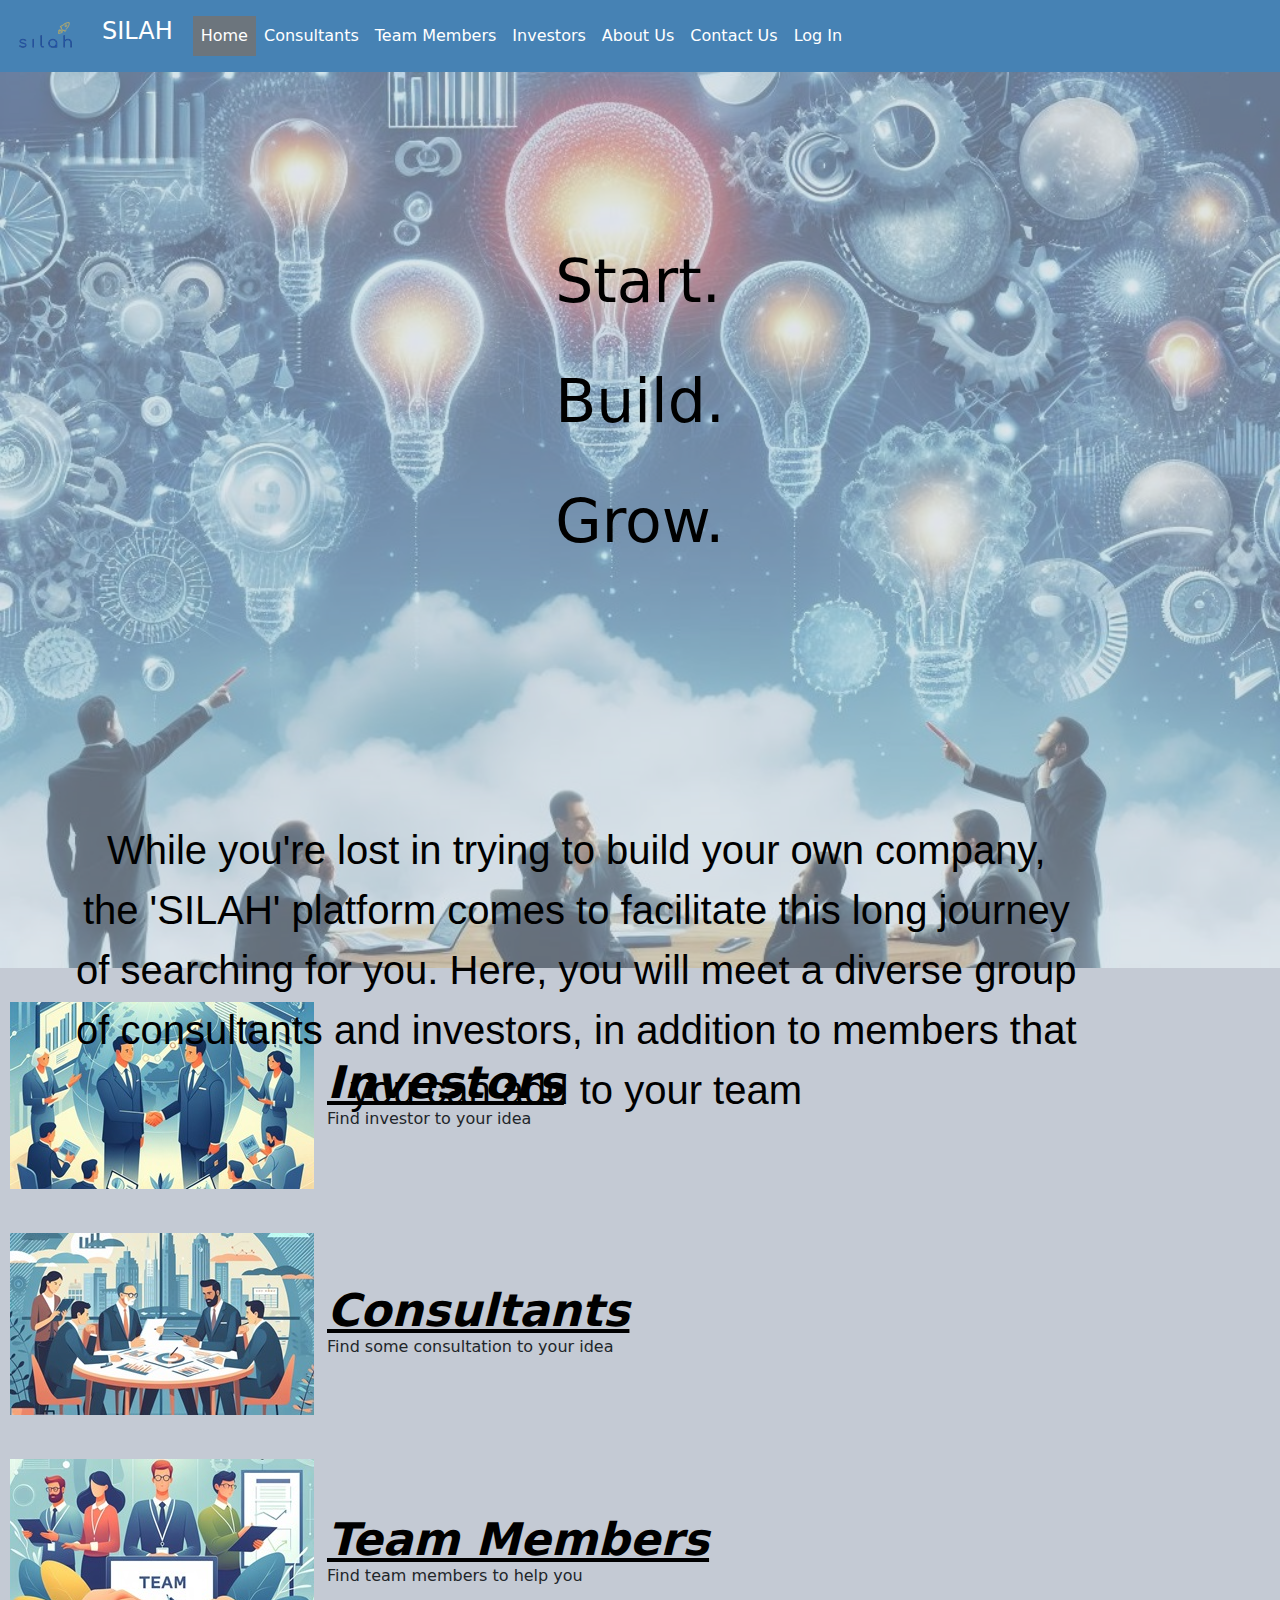
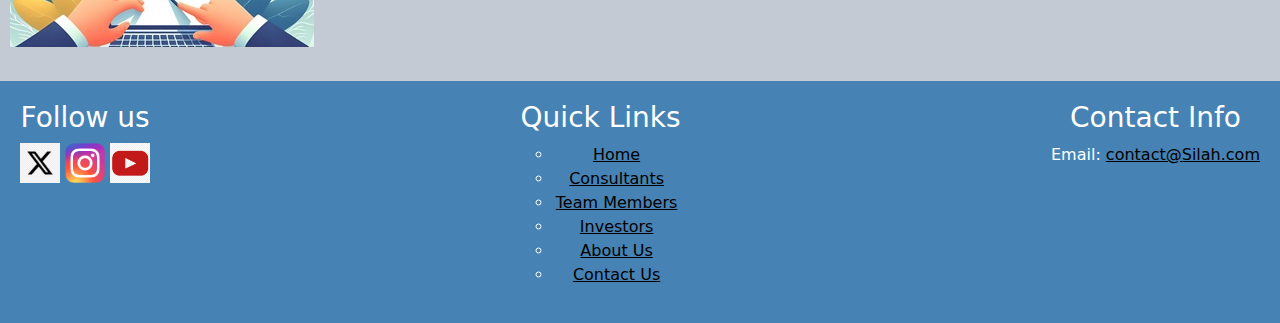
<file: index.html>
<html xmlns = ″http://www.w3.org/1999/xhtml″>
    <link href="https://cdn.jsdelivr.net/npm/bootstrap@5.2.3/dist/css/bootstrap.min.css" rel="stylesheet">
    <script src="https://cdn.jsdelivr.net/npm/bootstrap@5.2.3/dist/js/bootstrap.bundle.min.js"></script>

<head>
    <title> Silah </title>

    <style>
        @import url("webstyle.css");
        .text{transform: translate(6%, 100%);}

      
        a{color:black}
       
    </style>
</head>
<body>
    
    <header>

        <div class="container-fluid" style="background-color:steelblue">
            <nav class="navbar navbar-expand-sm navbar-dark"> 
                <a class="navbar-brand" href="index.html" style="font-size:x-large; margin-right: 20px;">
                    <img src="logo.png" alt="Logo" class="d-inline-block align-text-top" style="margin-right: 20px;">SILAH</a>
                <ul class="navbar-nav" style="text-align: end;">
                    
                    <li class="nav-item"><a class="nav-link text-white active bg-secondary" href="index.html">Home</a></li>
                    <li class="nav-item"><a class="nav-link text-white" href="Consultants.html">Consultants</a></li>
                    <li class="nav-item"><a class="nav-link text-white" href="TeamMembers.html">Team Members</a></li>
                    <li class="nav-item"><a class="nav-link text-white" href="Investors.html">Investors</a></li>
                    <li class="nav-item"><a class="nav-link text-white" href="AboutUs.html">About Us</a></li>
                    <li class="nav-item"><a class="nav-link text-white" href="ContactUs.html">Contact Us</a></li>
                    <li class="nav-item"><a class="nav-link text-white" href="login.html">Log In</a></li>
                </ul>
            </nav>
        </div>
    </header>

        <img id="image" src="home_header.jpeg" alt="background-image" style="width:100%;">
        
        <div class="centered"></br></br></br>
            <h2>Start.</h2>
            <h2>Build.</h2>
            <h2>Grow.</h2></div>
        </br>
         <div class="text"><p>While you're lost in trying to build your own company,</br>
                              the 'SILAH' platform comes to facilitate this long journey </br>
                              of searching for you. Here, you will meet a diverse group </br>
                              of consultants and investors, in addition to members that </br>
                              you can add to your team</p></div>    
       
    

<table >
    <tr>
        <th style="padding: 10px;" rowspan="2"><img src="home_investors.jpg" alt="Investors"></th>
        <th></th>
        <th><a href="Investors.html" style="font-style: italic; font-size: 45px;">Investors</a> <br/><h5>Find investor to your idea</h5></th><br/>
        
    </tr>

</table>
<table cellspacing="20">
    <tr>
        <th style="padding: 10px;" rowspan="2"><img src="home_consultants.jpg" alt="Consultants"></th>
        <th></th>
        <th><a href="Consultants.html" style="font-style: italic; font-size: 45px;">Consultants</a> <br/><h5>Find some consultation to your idea</h5></th><br/>
        
    </tr>

</table>
<table cellspacing="20" >
    <tr>
        <th style="padding: 10px;" rowspan="2"><img src="home_team_members.jpg" alt="Team Members"></th>
        <th></th>
        <th><a href="Team members.html" style="font-style: italic; font-size: 45px;">Team Members</a> <br/><h5>Find team members to help you</h5></th><br/>
        
    </tr>

</table>
</br>

<footer style="background-color:steelblue">
    <div class="footer-container">
        <div class="logo-social">
        <h3>Follow us</h3>
        <div class="social-links" >
            <a href="https://twitter.com/"><img src="x.jpg" width="40px"></a>
            <a href="https://www.instagram.com/"><img src="instagram.png" width="40px"></a>
            <a href="https://www.youtube.com/"><img src="youtube.png"  width="40px"></a>
        </div>
    </div>
    <div class="Quick links">
        <h3>Quick Links</h3>
        <ul style="list-style-type: circle;">
            <li><a href="index.html" >Home</a></li>
            <li><a href="Consultants.html">Consultants</a></li>
            <li><a href="TeamMembers.html">Team Members</a></li>
            <li><a href="Investors.html">Investors</a></li>
            <li><a href="AboutUs.html">About Us</a></li>
            <li><a href="ContactUs.html">Contact Us</a></li>
        </ul>
    </div>
    <div class="contact info">
        <h3>Contact Info</h3>
        <p>Email: <a href="mailto: s137312@student.squ.edu.om">contact@Silah.com</a></p>
    </div>
</div>
</footer>

</body>
</html>
</file>
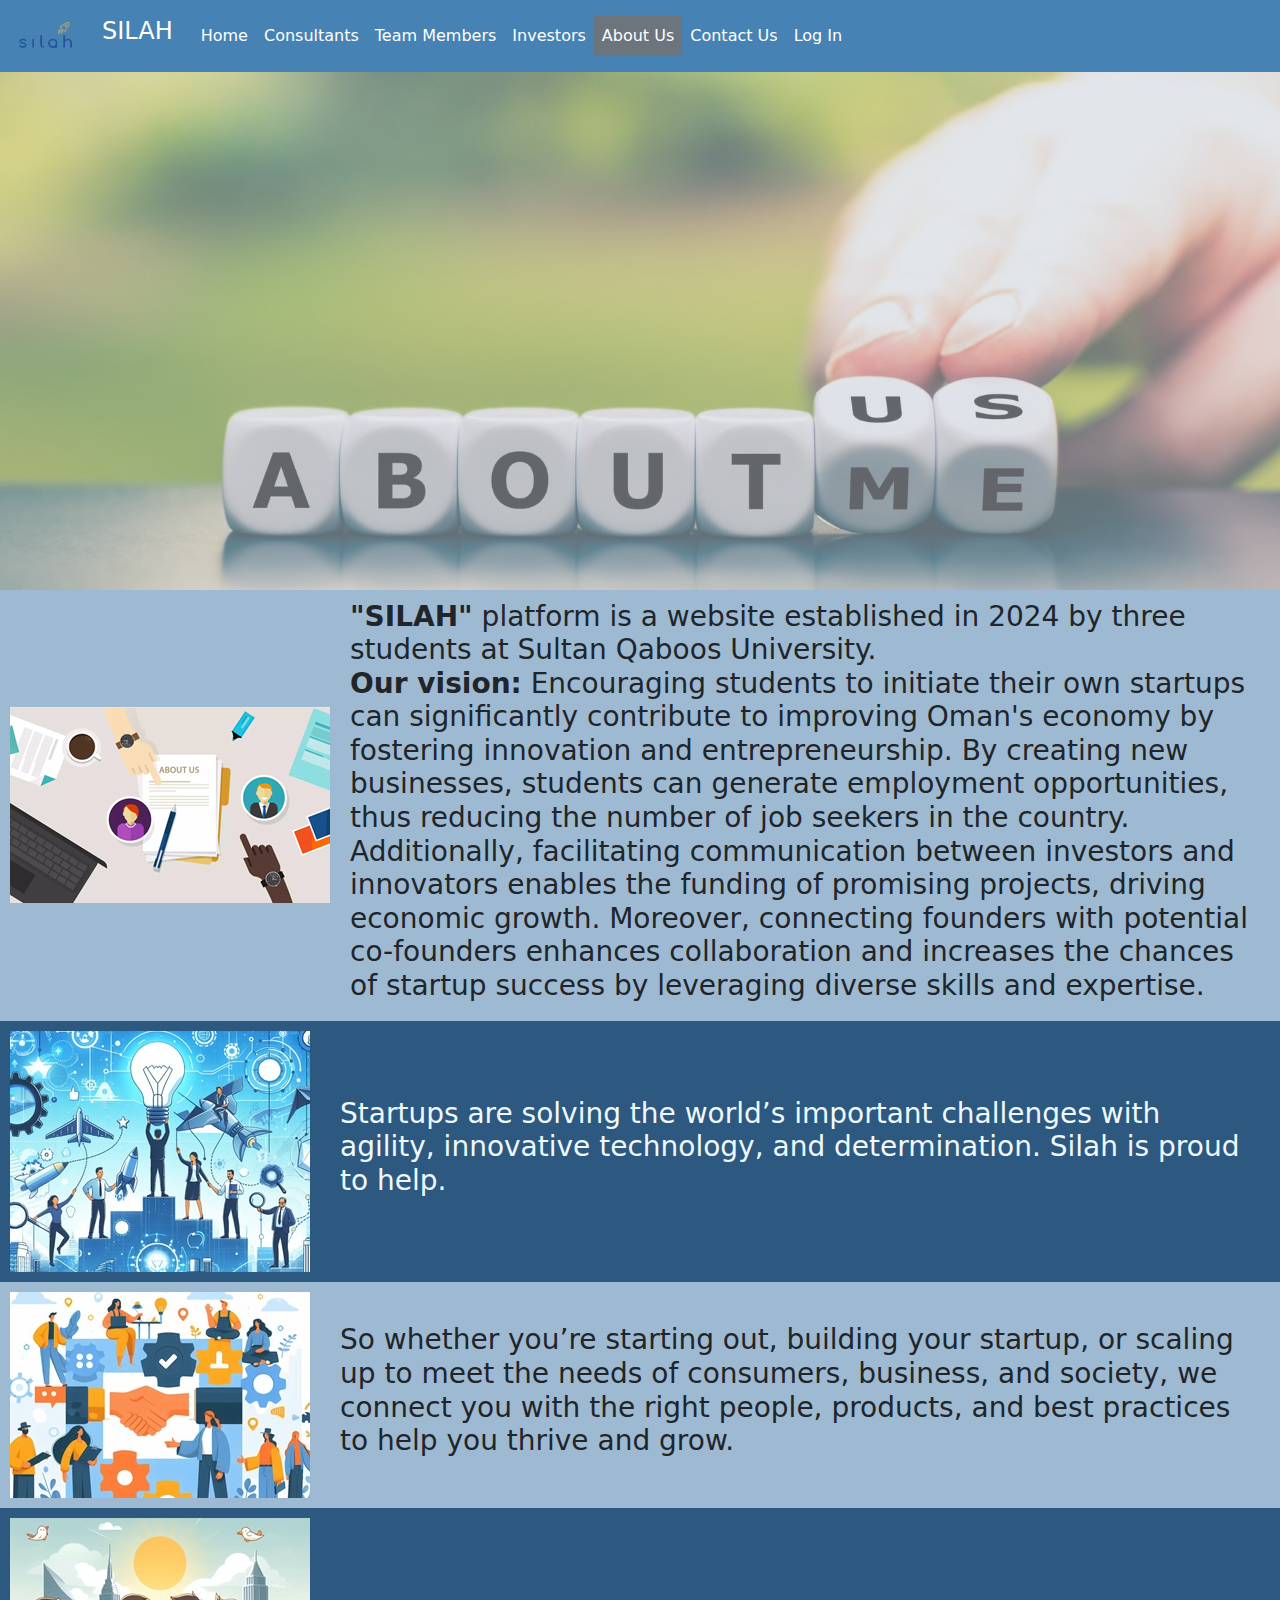
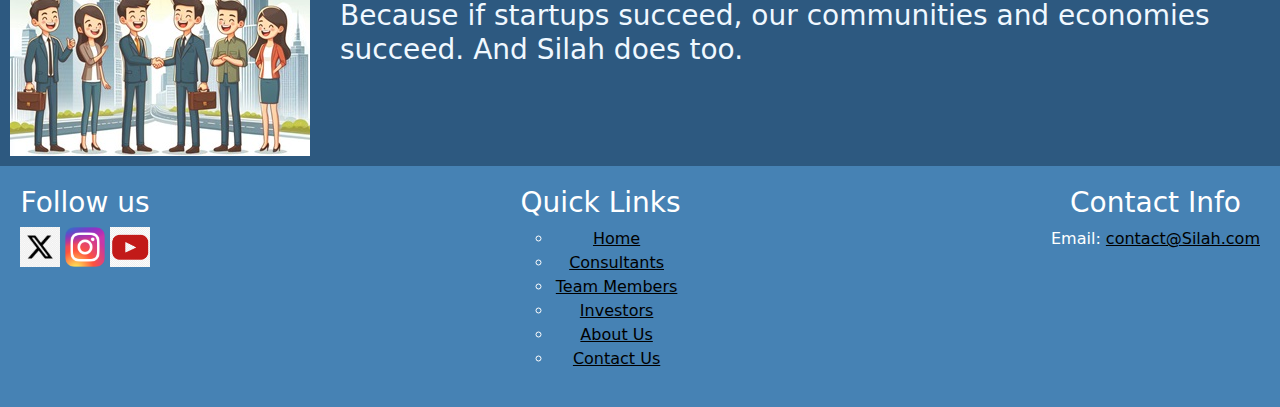
<file: AboutUs.html>
<html xmlns = ″http://www.w3.org/1999/xhtml″>
    <link href="https://cdn.jsdelivr.net/npm/bootstrap@5.2.3/dist/css/bootstrap.min.css" rel="stylesheet">
    <script src="https://cdn.jsdelivr.net/npm/bootstrap@5.2.3/dist/js/bootstrap.bundle.min.js"></script>

<head>
    <title>About Us</title>

    <style>

        @import url("webstyle.css");

        h2{
            font-size: 70px;
            text-align: center;}
        .centered{transform: translate(-50%, -50%);}

        div.photo-desc{display: flex;
                    align-items: center;
                    background-color: rgb(158, 186, 210);}
        div.photo-desc h3{padding: 10px 20px;
                       background-color: rgb(158, 186, 210);}

        div.photo-desc2{display: flex;
                    align-items: center;
                    background-color: rgb(45, 89, 128);}
        div.photo-desc2 h3{padding: 10px 20px;
                        background-color: rgb(45, 89, 128);
                        color: aliceblue;}
        a{color:black}
        


    </style>
</head>
<body>
    <header>

        <div class="container-fluid" style="background-color:steelblue">
            <nav class="navbar navbar-expand-sm navbar-dark"> 
                <a class="navbar-brand" href="index.html" style="font-size:x-large; margin-right: 20px;">
                    <img src="logo.png" alt="Logo" class="d-inline-block align-text-top" style="margin-right: 20px;">SILAH</a>
                <ul class="navbar-nav" style="text-align: end;">
                    
                    <li class="nav-item"><a class="nav-link text-white" href="index.html">Home</a></li>
                    <li class="nav-item"><a class="nav-link text-white" href="Consultants.html">Consultants</a></li>
                    <li class="nav-item"><a class="nav-link text-white" href="TeamMembers.html">Team Members</a></li>
                    <li class="nav-item"><a class="nav-link text-white" href="Investors.html">Investors</a></li>
                    <li class="nav-item"><a class="nav-link text-white active bg-secondary" href="AboutUs.html">About Us</a></li>
                    <li class="nav-item"><a class="nav-link text-white" href="ContactUs.html">Contact Us</a></li>
                    <li class="nav-item"><a class="nav-link text-white" href="login.html">Log In</a></li>
                </ul>
            </nav>
        </div>
    </header>

        <img id="image" src="aboutus_header.jpg" alt="background-image" style="width:100%;">
     
    

    <div class="photo-desc"  > 
        <img src="aboutus_1.png" alt="about us" style="margin-left: 10px;">
        </br>
        <h3> <strong>"SILAH"</strong> platform is a website established in 2024 by three students at Sultan Qaboos University.   </br>   
        <strong>Our vision:</strong>  Encouraging students to initiate their own startups can significantly contribute to improving Oman's economy by fostering innovation and entrepreneurship. By creating new businesses, students can generate employment opportunities, thus reducing the number of job seekers in the country. Additionally, facilitating communication between investors and innovators enables the funding of promising projects, driving economic growth. Moreover, connecting founders with potential co-founders enhances collaboration and increases the chances of startup success by leveraging diverse skills and expertise. </h3>     
        </br>
    </div>

    <div class="photo-desc2" > 
        <img src="aboutus_2.jpeg" alt="about us" style="margin: 10px 10px;">
        </br>
        <h3> Startups are solving the world’s important challenges with agility, innovative technology, and determination. Silah is proud to help. </h3>     
        </br>
    </div>

    <div class="photo-desc" > 
        <img src="aboutus_3.jpeg" alt="about us" style="margin: 10px 10px;">
        </br>
        <h3>So whether you’re starting out, building your startup, or scaling up to meet the needs of consumers, business, and society, we connect you with the right people, products, and best practices to help you thrive and grow. </h3>     
        </br>
    </div>

    <div class="photo-desc2" > 
        <img src="aboutus_4.jpeg" alt="about us" style="margin: 10px 10px;">
        </br>
        <h3> Because if startups succeed, our communities and economies succeed. And Silah does too.</h3>     
        </br>
    </div>

    <footer style="background-color:steelblue">
        <div class="footer-container">
            <div class="logo-social">
            <h3>Follow us</h3>
            <div class="social-links" >
                <a href="https://twitter.com/"><img src="x.jpg" width="40px"></a>
                <a href="https://www.instagram.com/"><img src="instagram.png" width="40px"></a>
                <a href="https://www.youtube.com/"><img src="youtube.png"  width="40px"></a>
            </div>
        </div>
        <div class="Quick links">
            <h3>Quick Links</h3>
            <ul style="list-style-type: circle;">
                <li><a href="index.html" >Home</a></li>
                <li><a href="Consultants.html">Consultants</a></li>
                <li><a href="TeamMembers.html">Team Members</a></li>
                <li><a href="Investors.html">Investors</a></li>
                <li><a href="AboutUs.html">About Us</a></li>
                <li><a href="ContactUs.html">Contact Us</a></li>
            </ul>
        </div>
        <div class="contact info">
            <h3>Contact Info</h3>
            <p>Email: <a href="mailto: s137312@student.squ.edu.om">contact@Silah.com</a></p>
        </div>
    </div>
    </footer>


</body>
</html>
</file>
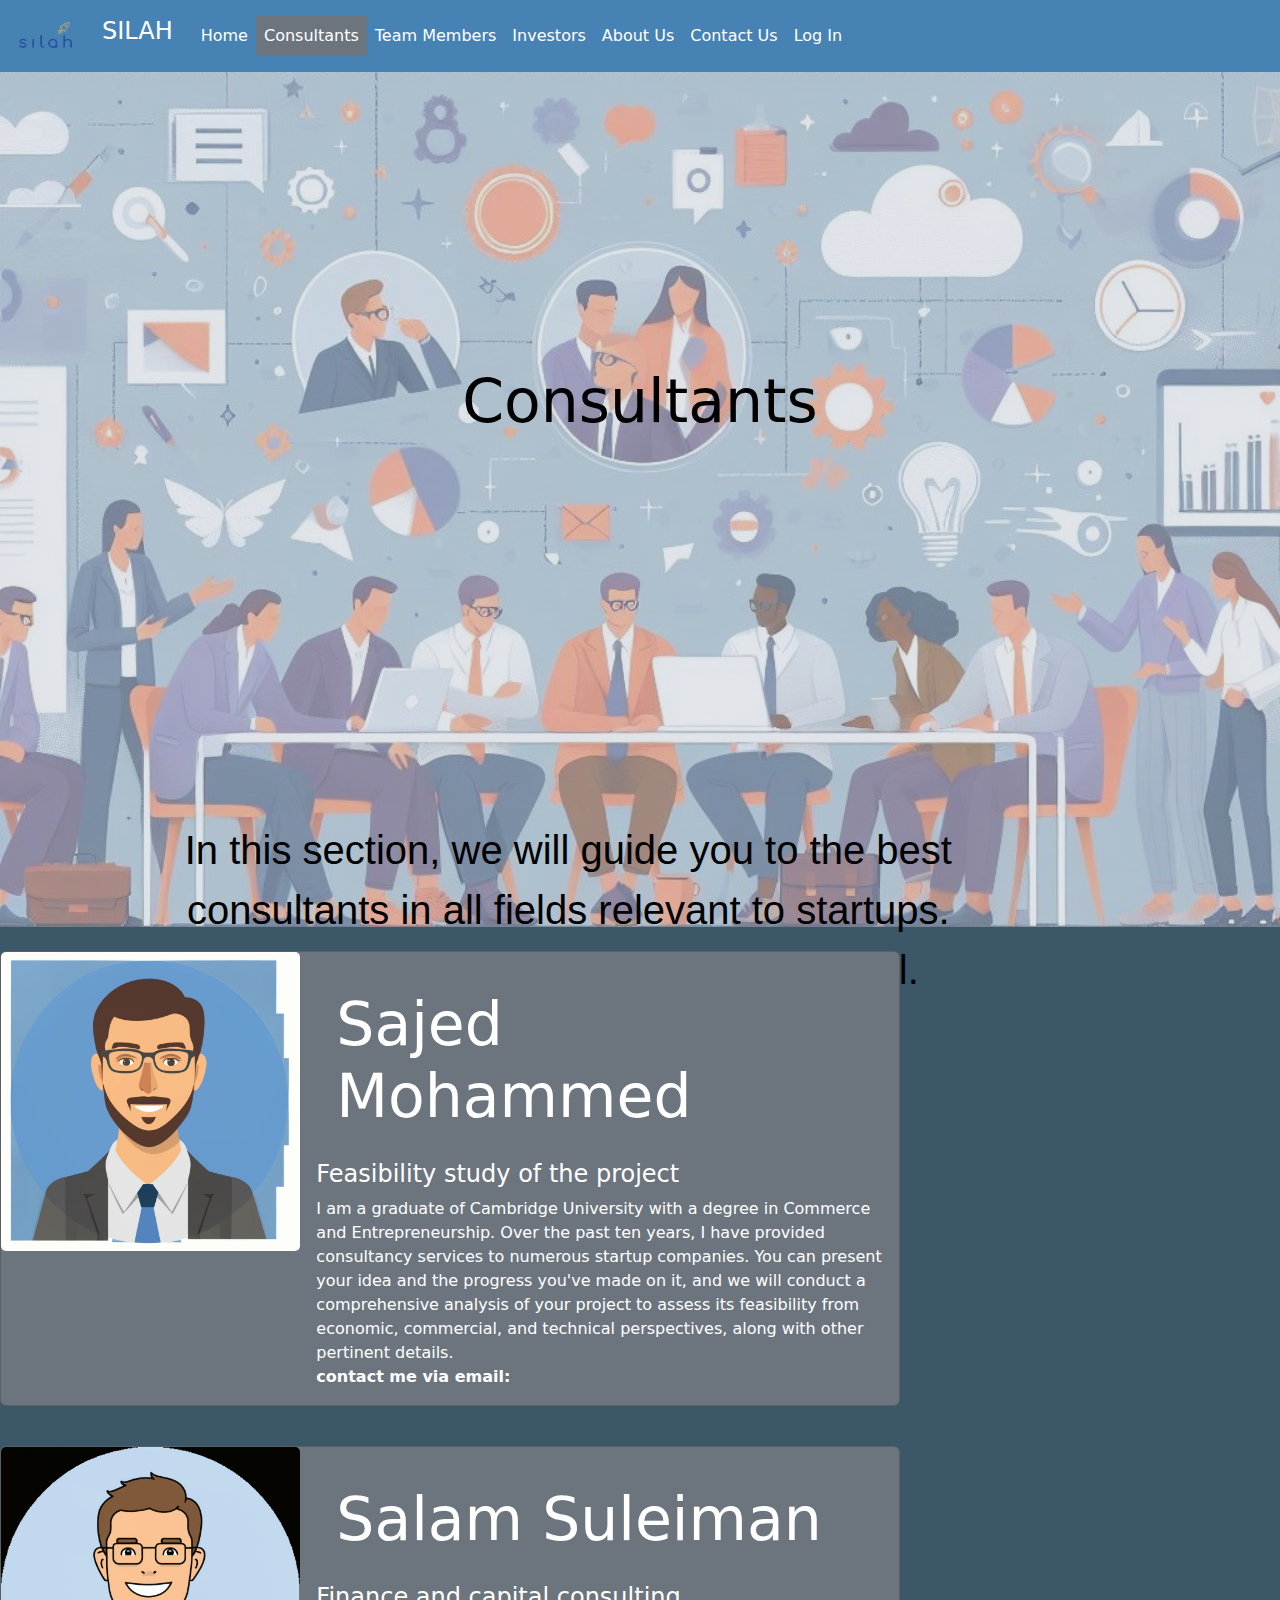
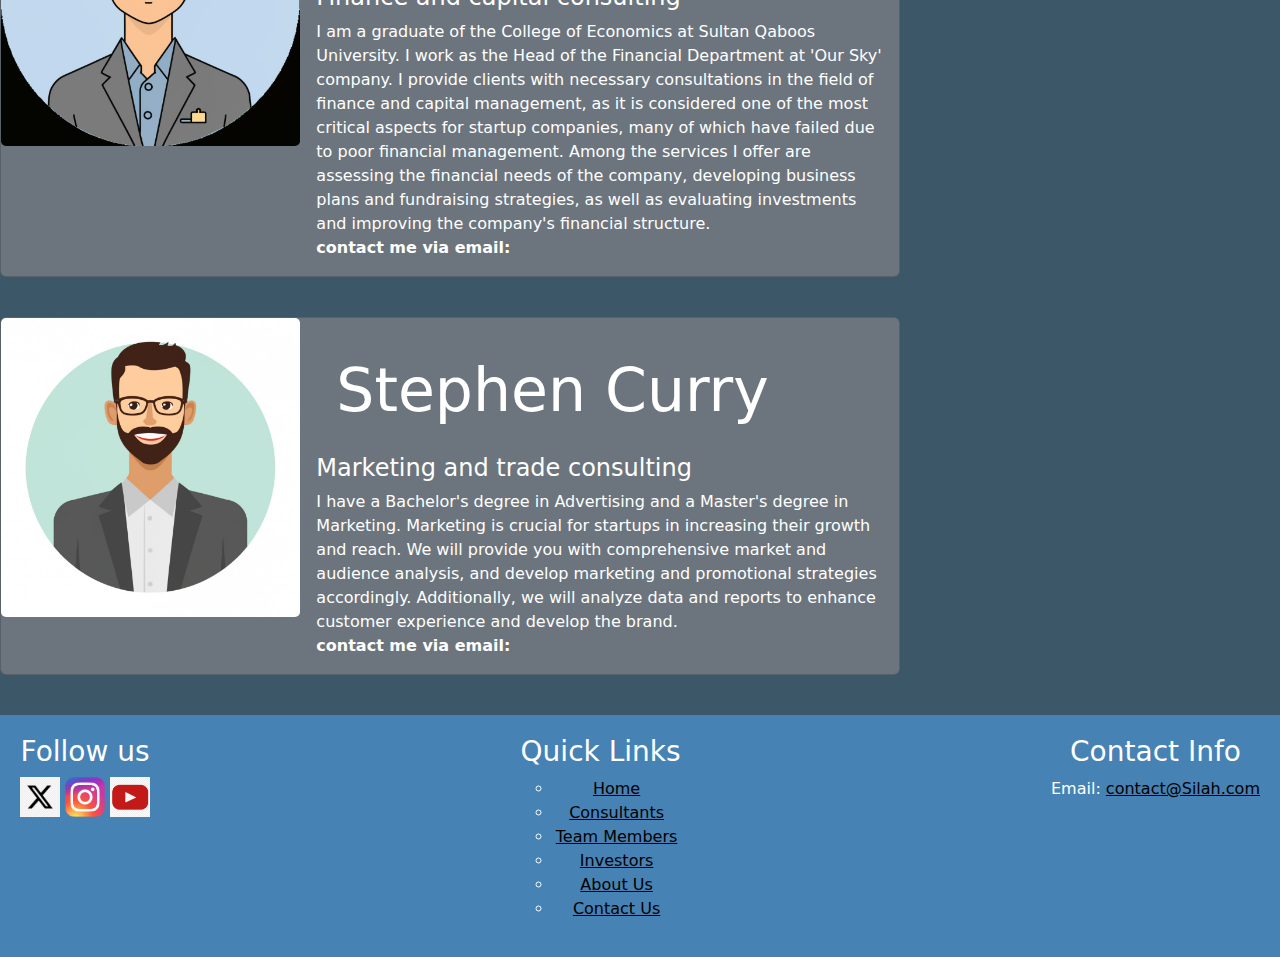
<file: Consultants.html>
<html xmlns = ″http://www.w3.org/1999/xhtml″>
    <link href="https://cdn.jsdelivr.net/npm/bootstrap@5.2.3/dist/css/bootstrap.min.css" rel="stylesheet">
    <script src="https://cdn.jsdelivr.net/npm/bootstrap@5.2.3/dist/js/bootstrap.bundle.min.js"></script>
<head>
    <title>Investors</title>
    

    <style>
        @import url("webstyle.css");

        .text{transform: translate(22%, 100%);}

        .header{
            float: left;
            

        }
        .link{
            float: right;
            color: black;
            
        }    
        a{color:black}


    </style>
    

</head>
<body>



    <header>

        <div class="container-fluid" style="background-color:steelblue">
            <nav class="navbar navbar-expand-sm navbar-dark"> 
                <a class="navbar-brand" href="index.html" style="font-size:x-large; margin-right: 20px;">
                    <img src="logo.png" alt="Logo" class="d-inline-block align-text-top" style="margin-right: 20px;">SILAH</a>
                <ul class="navbar-nav" style="text-align: end;">
                    
                    <li class="nav-item"><a class="nav-link text-white" href="index.html">Home</a></li>
                    <li class="nav-item"><a class="nav-link text-white active bg-secondary" href="Consultants.html">Consultants</a></li>
                    <li class="nav-item"><a class="nav-link text-white" href="TeamMembers.html">Team Members</a></li>
                    <li class="nav-item"><a class="nav-link text-white" href="Investors.html">Investors</a></li>
                    <li class="nav-item"><a class="nav-link text-white" href="AboutUs.html">About Us</a></li>
                    <li class="nav-item"><a class="nav-link text-white" href="ContactUs.html">Contact Us</a></li>
                    <li class="nav-item"><a class="nav-link text-white" href="login.html">Log In</a></li>
                </ul>
            </nav>
        </div>
    </header>

        <img id="image" src="consultants_header.jpg" alt="background-image" style="width:100%;">
        
        <div class="centered"></br></br></br>
            <h2 font-size="100px">Consultants</h2></div>
        </br>
         <div class="text" ><p>In this section, we will guide you to the best</br>
                              consultants in all fields relevant to startups.</br>
                              You can directly contact them via email.</p></div>    
    



    <div style="background-color: rgb(60, 87, 104);">
    </br>
    <div class="card text-white bg-secondary mb-3" style="width:900px;">
        <div class="row g-0">
            <div class="col-md-4">
                <img class="card-img" src="consultant_pic1.jpg" alt="person pic">
            </div>
            <div class="col-md-8">
            <div class="card-body">
                <h2 class="card-title">Sajed Mohammed</h2>
                <h4 class="card-text">Feasibility study of the project</h4>
                <p class="card-text">
                    I am a graduate of Cambridge University with a degree in
                    Commerce and Entrepreneurship. Over the past ten years, I have
                    provided consultancy services to numerous startup companies. You
                    can present your idea and the progress you've made on it, and we
                    will conduct a comprehensive analysis of your project to assess its
                    feasibility from economic, commercial, and technical perspectives,
                    along with other pertinent details.<br>

                    <strong>contact me via email: </strong> 
                </p>
            </div>
        </div>
    </div>
    </div>
    <br/>



    
    <div class="card text-white bg-secondary mb-3" style="width:900px;">
        <div class="row g-0">
            <div class="col-md-4">
                <img class="card-img" src="consultant_pic2.jpg" alt="person pic">
            </div>
            <div class="col-md-8">
            <div class="card-body">
                <h2 class="card-title">Salam Suleiman</h2>
                <h4 class="card-text">Finance and capital consulting</h4>
                <p class="card-text">
                I am a graduate of the College of Economics at Sultan Qaboos
                University. I work as the Head of the Financial Department at 'Our
                Sky' company. I provide clients with necessary consultations in the
                field of finance and capital management, as it is considered one of
                the most critical aspects for startup companies, many of which have
                failed due to poor financial management. Among the services I offer
                are assessing the financial needs of the company, developing
                business plans and fundraising strategies, as well as evaluating
                investments and improving the company's financial structure.<br>
                <strong>contact me via email: </strong> 
                </p>
            </div>
        </div>
    </div>
    </div>
    <br/>




    <div class="card text-white bg-secondary mb-3" style="width:900px;">
        <div class="row g-0">
            <div class="col-md-4">
                <img class="card-img" src="consultant_pic3.jpg" alt="person pic">
            </div>
            <div class="col-md-8">
            <div class="card-body">
                <h2 class="card-title">Stephen Curry</h2>
                <h4 class="card-text">Marketing and trade consulting</h4>
                <p class="card-text">
                    I have a Bachelor's degree in Advertising and a Master's degree in
                    Marketing. Marketing is crucial for startups in increasing their
                    growth and reach. We will provide you with comprehensive market
                    and audience analysis, and develop marketing and promotional
                    strategies accordingly. Additionally, we will analyze data and
                    reports to enhance customer experience and develop the brand.<br>
                    <strong>contact me via email: </strong> 
                </p>
            </div>
        </div>
    </div>
    </div>
    <br/>
    </div>

    <footer style="background-color:steelblue">
        <div class="footer-container">
            <div class="logo-social">
            <h3>Follow us</h3>
            <div class="social-links" >
                <a href="https://twitter.com/"><img src="x.jpg" width="40px"></a>
                <a href="https://www.instagram.com/"><img src="instagram.png" width="40px"></a>
                <a href="https://www.youtube.com/"><img src="youtube.png"  width="40px"></a>
            </div>
        </div>
        <div class="Quick links">
            <h3>Quick Links</h3>
            <ul style="list-style-type: circle;">
                <li><a href="index.html" >Home</a></li>
                <li><a href="Consultants.html">Consultants</a></li>
                <li><a href="TeamMembers.html">Team Members</a></li>
                <li><a href="Investors.html">Investors</a></li>
                <li><a href="AboutUs.html">About Us</a></li>
                <li><a href="ContactUs.html">Contact Us</a></li>
            </ul>
        </div>
        <div class="contact info">
            <h3>Contact Info</h3>
            <p>Email: <a href="mailto: s137312@student.squ.edu.om">contact@Silah.com</a></p>
        </div>
    </div>
    </footer>
    


</body>
</html>
</file>
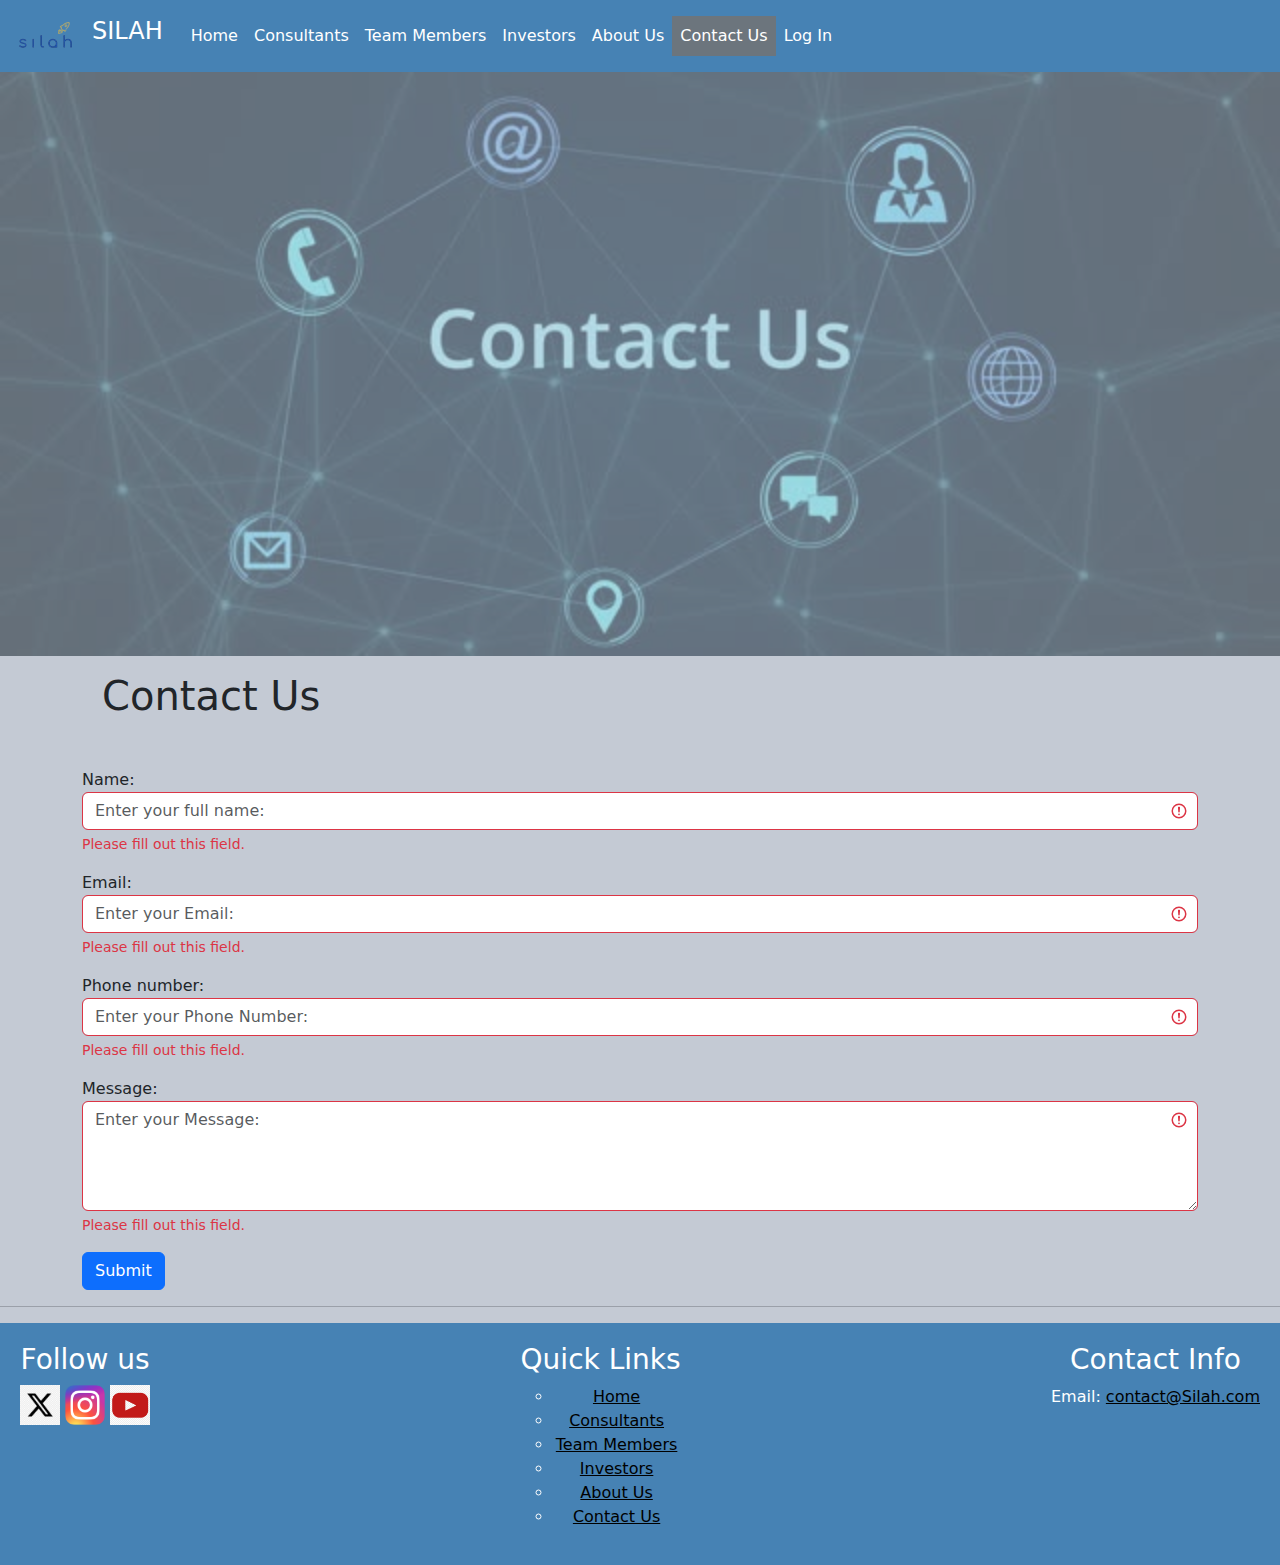
<file: ContactUs.html>
<html xmlns = ″http://www.w3.org/1999/xhtml″>
<head>
    <title>Contact Us</title>
    <link href="https://cdn.jsdelivr.net/npm/bootstrap@5.2.3/dist/css/bootstrap.min.css" rel="stylesheet">
    <script src="https://cdn.jsdelivr.net/npm/bootstrap@5.2.3/dist/js/bootstrap.bundle.min.js"></script>

    <style>@import url("webstyle.css");
    a{color:black}
  
    </style>
</head>
<body>
    

    <header>

        <div class="container-fluid" style="background-color:steelblue">
            <nav class="navbar navbar-expand-sm navbar-dark"> 
                <a class="navbar-brand" href="index.html" style="font-size:x-large; margin-right: 20px;">
                    <img src="logo.png" alt="Logo" class="d-inline-block align-text-top" style="margin-right: 10px;">SILAH</a>
                <ul class="navbar-nav" style="text-align: end;">
                    
                    <li class="nav-item"><a class="nav-link text-white" href="index.html">Home</a></li>
                    <li class="nav-item"><a class="nav-link text-white" href="Consultants.html">Consultants</a></li>
                    <li class="nav-item"><a class="nav-link text-white" href="TeamMembers.html">Team Members</a></li>
                    <li class="nav-item"><a class="nav-link text-white" href="Investors.html">Investors</a></li>
                    <li class="nav-item"><a class="nav-link text-white" href="AboutUs.html">About Us</a></li>
                    <li class="nav-item"><a class="nav-link text-white active bg-secondary" href="ContactUs.html">Contact Us</a></li>
                    <li class="nav-item"><a class="nav-link text-white" href="login.html">Log In</a></li>
                </ul>
            </nav>
        </div>
    </header>

        <img id="image" src="contactus_header.jpg" alt="background-image" style="width:100%;">   
    

    <br/>
    <div class="container mt-3">    
    <h1> Contact Us </h1><br/>

    <form  action="https://httpbin.org/get" class="was-validated" method="get">
        <div class="mb-3 mt-3">
            <label for="name">Name:</label>
            <input type="text" id="name" class="form-control" placeholder="Enter your full name: " required >

            <div class="valid-feedback">Valid.</div>
            <div class="invalid-feedback">Please fill out this field.</div>
        </div>

        <div class="mb-3 mt-3">
            <label for="email">Email:</label>
            <input type="email" id="email" class="form-control" placeholder="Enter your Email: " required >

            <div class="valid-feedback">Valid.</div>
            <div class="invalid-feedback">Please fill out this field.</div>
        </div>

        <div class="mb-3 mt-3">
            <label for="number">Phone number:</label>
            <input type="number" id="number" class="form-control" placeholder="Enter your Phone Number: " required >

            <div class="valid-feedback">Valid.</div>
            <div class="invalid-feedback">Please fill out this field.</div>
        </div>
        <div class="mb-3 mt-3">
            <label for="text">Message:</label>
            <textarea class="form-control" rows="4" cols="5" placeholder="Enter your Message: " required ></textarea>

            <div class="valid-feedback">Valid.</div>
            <div class="invalid-feedback">Please fill out this field.</div>
        </div>
        <button type="submit" class="btn btn-primary">Submit</button>
    </form></div>


    <hr>
    <!-- Footer -->
    <footer style="background-color:steelblue">
        <div class="footer-container">
            <div class="logo-social">
            <h3>Follow us</h3>
            <div class="social-links" >
                <a href="https://twitter.com/"><img src="x.jpg" width="40px"></a>
                <a href="https://www.instagram.com/"><img src="instagram.png" width="40px"></a>
                <a href="https://www.youtube.com/"><img src="youtube.png"  width="40px"></a>
            </div>
        </div>
        <div class="Quick links">
            <h3>Quick Links</h3>
            <ul style="list-style-type: circle;">
                <li><a href="index.html" >Home</a></li>
                <li><a href="Consultants.html">Consultants</a></li>
                <li><a href="TeamMembers.html">Team Members</a></li>
                <li><a href="Investors.html">Investors</a></li>
                <li><a href="AboutUs.html">About Us</a></li>
                <li><a href="ContactUs.html">Contact Us</a></li>
            </ul>
        </div>
        <div class="contact info">
            <h3>Contact Info</h3>
            <p>Email: <a href="mailto: s137312@student.squ.edu.om">contact@Silah.com</a></p>
        </div>
    </div>
    </footer>
    
</body>
</html>
</file>
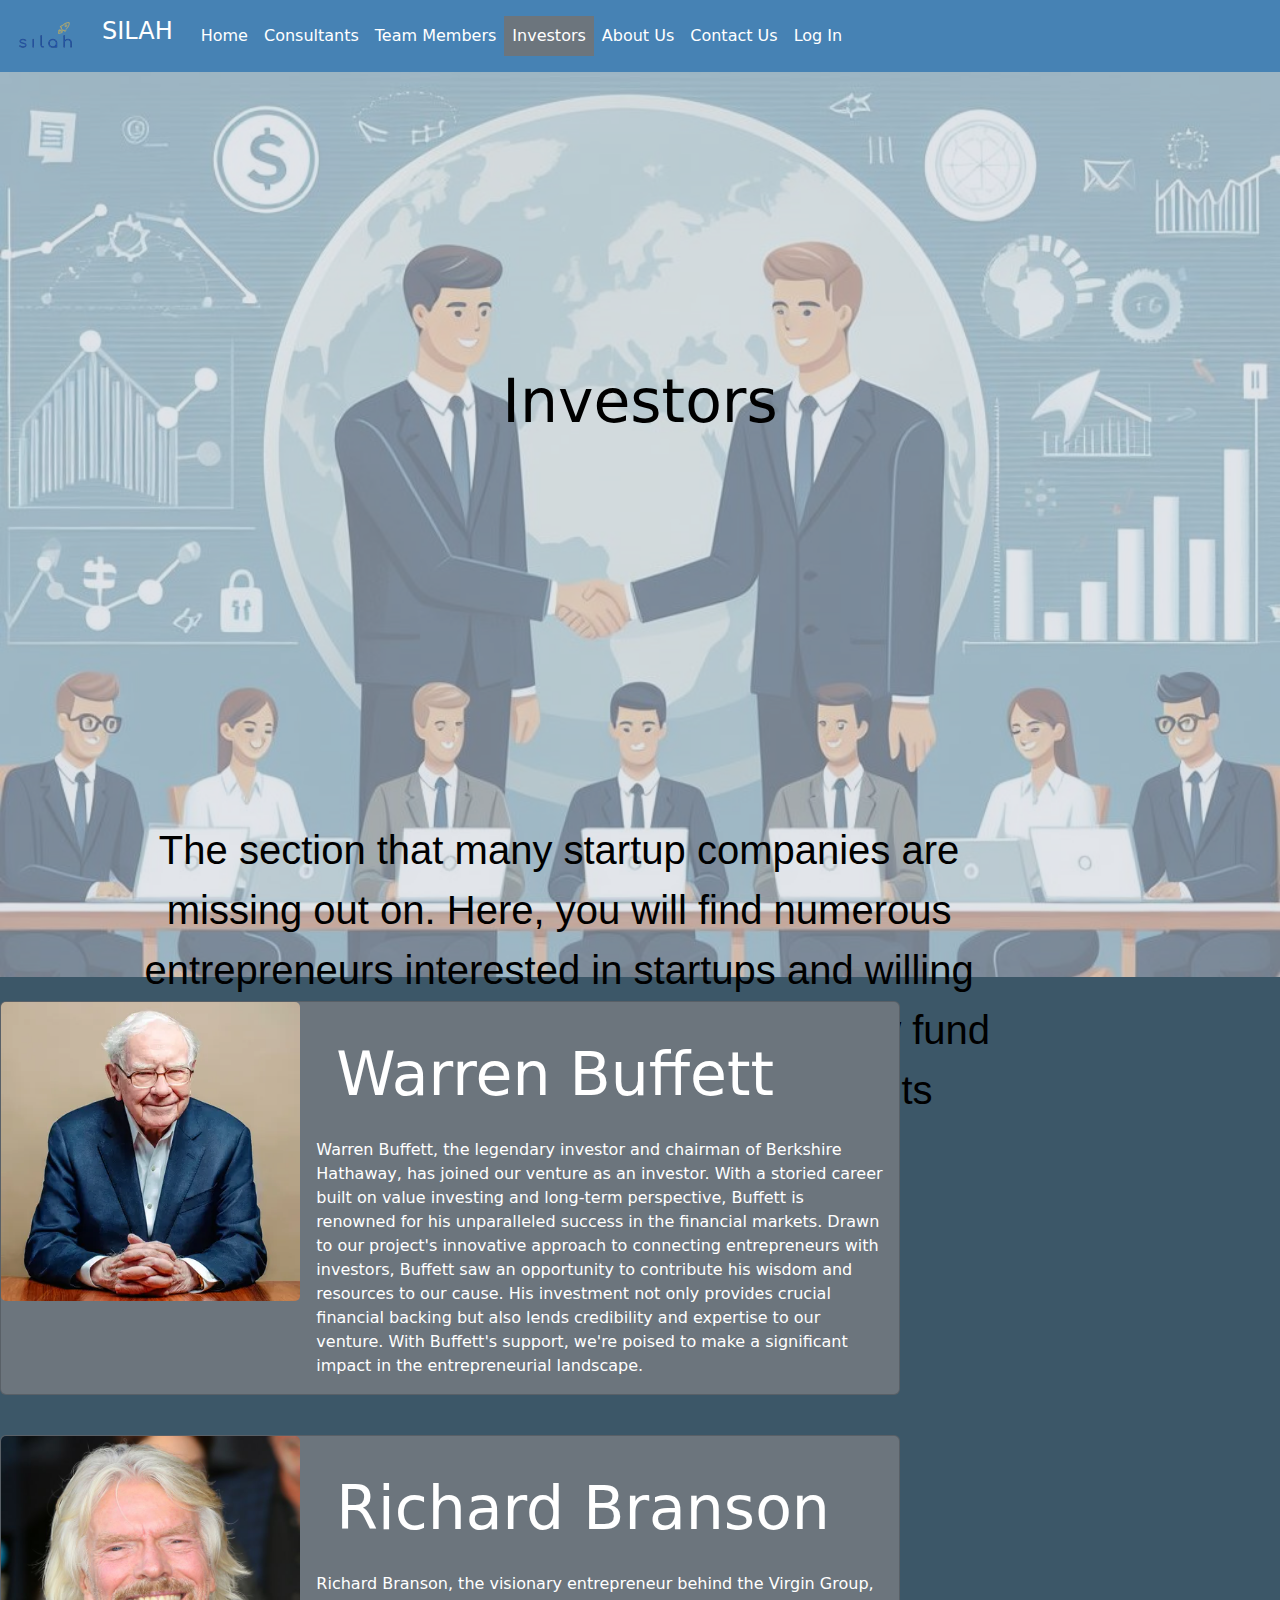
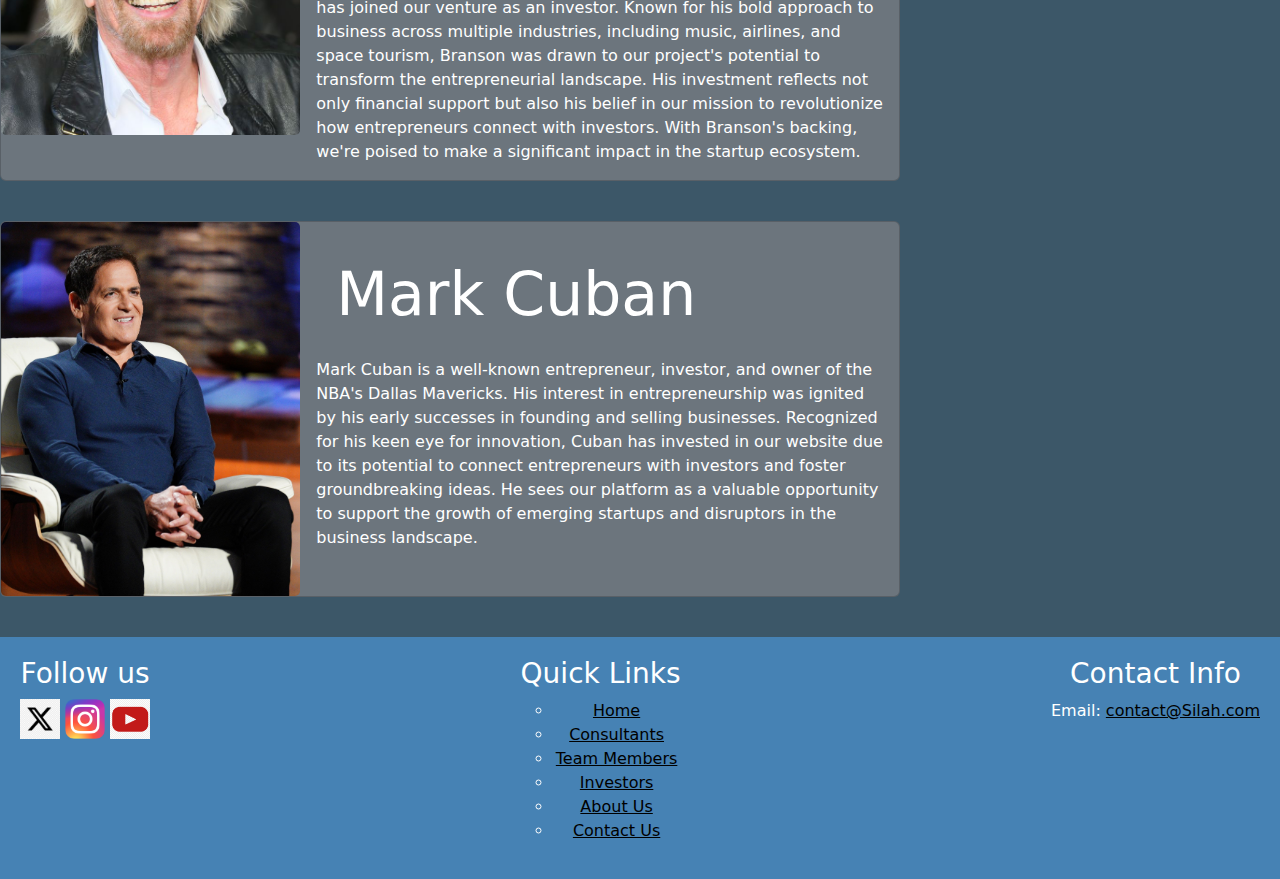
<file: Investors.html>
<html xmlns = ″http://www.w3.org/1999/xhtml″>
    <link href="https://cdn.jsdelivr.net/npm/bootstrap@5.3.3/dist/css/bootstrap.min.css" rel="stylesheet" integrity="sha384-QWTKZyjpPEjISv5WaRU9OFeRpok6YctnYmDr5pNlyT2bRjXh0JMhjY6hW+ALEwIH" crossorigin="anonymous">
    <script src="https://cdn.jsdelivr.net/npm/bootstrap@5.3.3/dist/js/bootstrap.bundle.min.js" integrity="sha384-YvpcrYf0tY3lHB60NNkmXc5s9fDVZLESaAA55NDzOxhy9GkcIdslK1eN7N6jIeHz" crossorigin="anonymous"></script>
<head>
    <title>Consultants</title>
    

    <style>
        @import url("webstyle.css");
        .text{transform: translate(13%, 100%);}
        .header{
            float: left;
            

        }
        .link{
            float: right;
            color: black;
            
        }
    a{color:black}

    </style>
    

</head>
<body>

    <header>

        <div class="container-fluid" style="background-color:steelblue">
            <nav class="navbar navbar-expand-sm navbar-dark"> 
                <a class="navbar-brand" href="index.html" style="font-size:x-large; margin-right: 20px;">
                    <img src="logo.png" alt="Logo" class="d-inline-block align-text-top" style="margin-right: 20px;">SILAH</a>
                <ul class="navbar-nav" style="text-align: end;">
                    
                    <li class="nav-item"><a class="nav-link text-white" href="index.html">Home</a></li>
                    <li class="nav-item"><a class="nav-link text-white" href="Consultants.html">Consultants</a></li>
                    <li class="nav-item"><a class="nav-link text-white" href="TeamMembers.html">Team Members</a></li>
                    <li class="nav-item"><a class="nav-link text-white active bg-secondary" href="Investors.html">Investors</a></li>
                    <li class="nav-item"><a class="nav-link text-white" href="AboutUs.html">About Us</a></li>
                    <li class="nav-item"><a class="nav-link text-white" href="ContactUs.html">Contact Us</a></li>
                    <li class="nav-item"><a class="nav-link text-white" href="login.html">Log In</a></li>
                </ul>
            </nav>
        </div>
    </header>
    

        <img id="image" src="investors_header.jpg" alt="background-image" style="width:100%;">
        
        <div class="centered"></br></br></br>
            <h2 font-size="100px">Investors</h2></div>
        </br>
         <div class="text" ><p>The section that many startup companies are</br>
                               missing out on. Here, you will find numerous</br>
                               entrepreneurs interested in startups and willing</br> 
                               to fund or adopt your startup. They can now fund</br> 
                               your project once you convince them of its</br>
                               feasibility and potential.</p></div>    
    


    <div style="background-color: rgb(60, 87, 104);"> <br/>
    <div class="card text-white bg-secondary mb-3" style="width:900px;">
        <div class="row g-0">
            <div class="col-md-4">
                <img class="card-img" src="investors_1.webp" alt="person pic">
            </div>
            <div class="col-md-8">
            <div class="card-body">
                <h2 class="card-title">Warren Buffett</h2>
                <p class="card-text">
                    Warren Buffett, the legendary investor and chairman of
                    Berkshire Hathaway, has joined our venture as an investor. With
                    a storied career built on value investing and long-term
                    perspective, Buffett is renowned for his unparalleled success in
                    the financial markets. Drawn to our project's innovative
                    approach to connecting entrepreneurs with investors, Buffett
                    saw an opportunity to contribute his wisdom and resources to
                    our cause. His investment not only provides crucial financial
                    backing but also lends credibility and expertise to our venture.
                    With Buffett's support, we're poised to make a significant impact
                    in the entrepreneurial landscape.
                </p>
            </div>
        </div>
    </div>
    </div>
    <br/>



    
    <div class="card text-white bg-secondary mb-3" style="width:900px;">
        <div class="row g-0">
            <div class="col-md-4">
                <img class="card-img" src="investors_2.jpg" alt="person pic">
            </div>
            <div class="col-md-8">
            <div class="card-body">
                <h2 class="card-title">Richard Branson</h2>
                <p class="card-text">
                    Richard Branson, the visionary entrepreneur behind the Virgin
                    Group, has joined our venture as an investor. Known for his bold
                    approach to business across multiple industries, including
                    music, airlines, and space tourism, Branson was drawn to our
                    project's potential to transform the entrepreneurial landscape.
                    His investment reflects not only financial support but also his
                    belief in our mission to revolutionize how entrepreneurs
                    connect with investors. With Branson's backing, we're poised to
                    make a significant impact in the startup ecosystem.
                </p>
            </div>
        </div>
    </div>
    </div>
    <br/>




    <div class="card text-white bg-secondary mb-3" style="width:900px;">
        <div class="row g-0">
            <div class="col-md-4">
                <img class="card-img" src="investors_3.jpeg" alt="person pic">
            </div>
            <div class="col-md-8">
            <div class="card-body">
                <h2 class="card-title">Mark Cuban</h2>
                <p class="card-text">
                    Mark Cuban is a well-known entrepreneur, investor, and owner
                    of the NBA's Dallas Mavericks. His interest in entrepreneurship
                    was ignited by his early successes in founding and selling
                    businesses. Recognized for his keen eye for innovation, Cuban
                    has invested in our website due to its potential to connect
                    entrepreneurs with investors and foster groundbreaking ideas.
                    He sees our platform as a valuable opportunity to support the
                    growth of emerging startups and disruptors in the business landscape.
                </p>
            </div>
        </div>
    </div>
    </div>
    <br/>
</div>

<footer style="background-color:steelblue">
    <div class="footer-container">
        <div class="logo-social">
        <h3>Follow us</h3>
        <div class="social-links" >
            <a href="https://twitter.com/"><img src="x.jpg" width="40px"></a>
            <a href="https://www.instagram.com/"><img src="instagram.png" width="40px"></a>
            <a href="https://www.youtube.com/"><img src="youtube.png"  width="40px"></a>
        </div>
    </div>
    <div class="Quick links">
        <h3>Quick Links</h3>
        <ul style="list-style-type: circle;">
            <li><a href="index.html" >Home</a></li>
            <li><a href="Consultants.html">Consultants</a></li>
            <li><a href="TeamMembers.html">Team Members</a></li>
            <li><a href="Investors.html">Investors</a></li>
            <li><a href="AboutUs.html">About Us</a></li>
            <li><a href="ContactUs.html">Contact Us</a></li>
        </ul>
    </div>
    <div class="contact info">
        <h3>Contact Info</h3>
        <p>Email: <a href="mailto: s137312@student.squ.edu.om">contact@Silah.com</a></p>
    </div>
</div>
</footer>



    
</body>
</html>
</file>
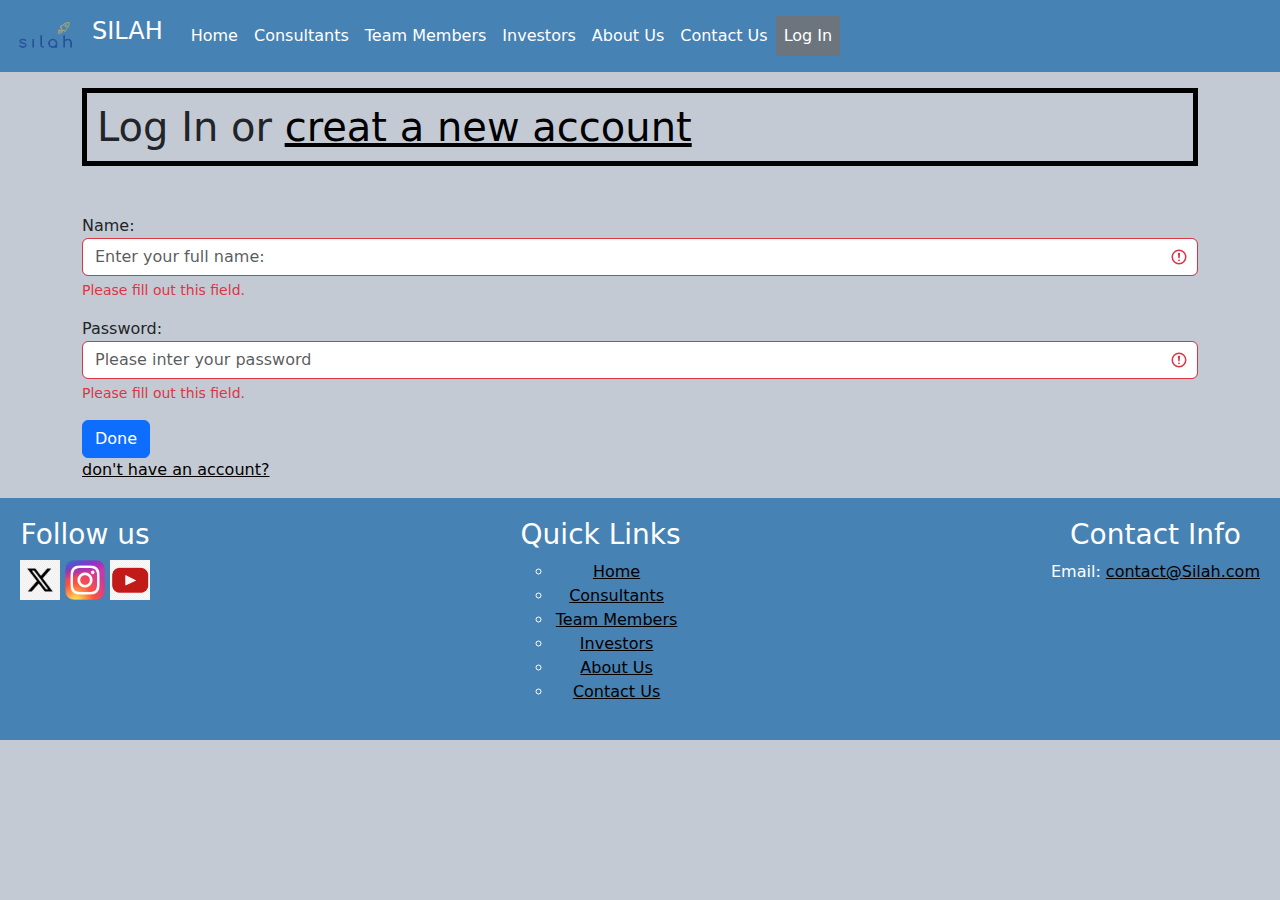
<file: login.html>
<html xmlns = ″http://www.w3.org/1999/xhtml″>
<head>
    <title>Log In</title>
    <link href="https://cdn.jsdelivr.net/npm/bootstrap@5.2.3/dist/css/bootstrap.min.css" rel="stylesheet">
    <script src="https://cdn.jsdelivr.net/npm/bootstrap@5.2.3/dist/js/bootstrap.bundle.min.js"></script>

    <style>@import url("webstyle.css");
    a{color:black}
    a:hover {color: brown;}
  
    </style>
</head>
<body>
    

    <header>

        <div class="container-fluid" style="background-color:steelblue">
            <nav class="navbar navbar-expand-sm navbar-dark"> 
                <a class="navbar-brand" href="index.html" style="font-size:x-large; margin-right: 20px;">
                    <img src="logo.png" alt="Logo" class="d-inline-block align-text-top" style="margin-right: 10px;">SILAH</a>
                <ul class="navbar-nav" style="text-align: end;">
                    
                    <li class="nav-item"><a class="nav-link text-white" href="index.html">Home</a></li>
                    <li class="nav-item"><a class="nav-link text-white" href="Consultants.html">Consultants</a></li>
                    <li class="nav-item"><a class="nav-link text-white" href="TeamMembers.html">Team Members</a></li>
                    <li class="nav-item"><a class="nav-link text-white" href="Investors.html">Investors</a></li>
                    <li class="nav-item"><a class="nav-link text-white" href="AboutUs.html">About Us</a></li>
                    <li class="nav-item"><a class="nav-link text-white" href="ContactUs.html">Contact Us</a></li>
                    <li class="nav-item"><a class="nav-link text-white  active bg-secondary" href="login.html">Log In</a></li>
                </ul>
            </nav>
        </div>
    </header>

    <div class="container mt-3">    
        <h1 style="border:thick solid black; padding: 10px;;">Log In or <a href="signup.html">creat a new account</a></h1><br/>
    
        <form  action="https://httpbin.org/get" class="was-validated" method="post">
            <div class="mb-3 mt-3">
                <label for="name">Name:</label>
                <input type="text" id="name" class="form-control" placeholder="Enter your full name: " required >
    
                <div class="valid-feedback">Valid.</div>
                <div class="invalid-feedback">Please fill out this field.</div>
            </div>

            <div class="mb-3 mt-3">
                <label for="pws">Password:</label>
                <input type="password" id="pws" class="form-control" placeholder="Please inter your password" required >
    
                <div class="valid-feedback">Valid.</div>
                <div class="invalid-feedback">Please fill out this field.</div>
            </div>


            <button type="submit" class="btn btn-primary">Done</button>
            </br>
            <a href="signup.html" >don't have an account?</a>
        </form></div>


    <!-- Footer -->
    <footer style="background-color:steelblue">
        <div class="footer-container">
            <div class="logo-social">
            <h3>Follow us</h3>
            <div class="social-links" >
                <a href="https://twitter.com/"><img src="x.jpg" width="40px"></a>
                <a href="https://www.instagram.com/"><img src="instagram.png" width="40px"></a>
                <a href="https://www.youtube.com/"><img src="youtube.png"  width="40px"></a>
            </div>
        </div>
        <div class="Quick links">
            <h3>Quick Links</h3>
            <ul style="list-style-type: circle;">
                <li><a href="index.html" >Home</a></li>
                <li><a href="Consultants.html">Consultants</a></li>
                <li><a href="TeamMembers.html">Team Members</a></li>
                <li><a href="Investors.html">Investors</a></li>
                <li><a href="AboutUs.html">About Us</a></li>
                <li><a href="ContactUs.html">Contact Us</a></li>
            </ul>
        </div>
        <div class="contact info">
            <h3>Contact Info</h3>
            <p>Email: <a href="mailto: s137312@student.squ.edu.om">contact@Silah.com</a></p>
        </div>
    </div>
    </footer>
</body>
</html>
</file>
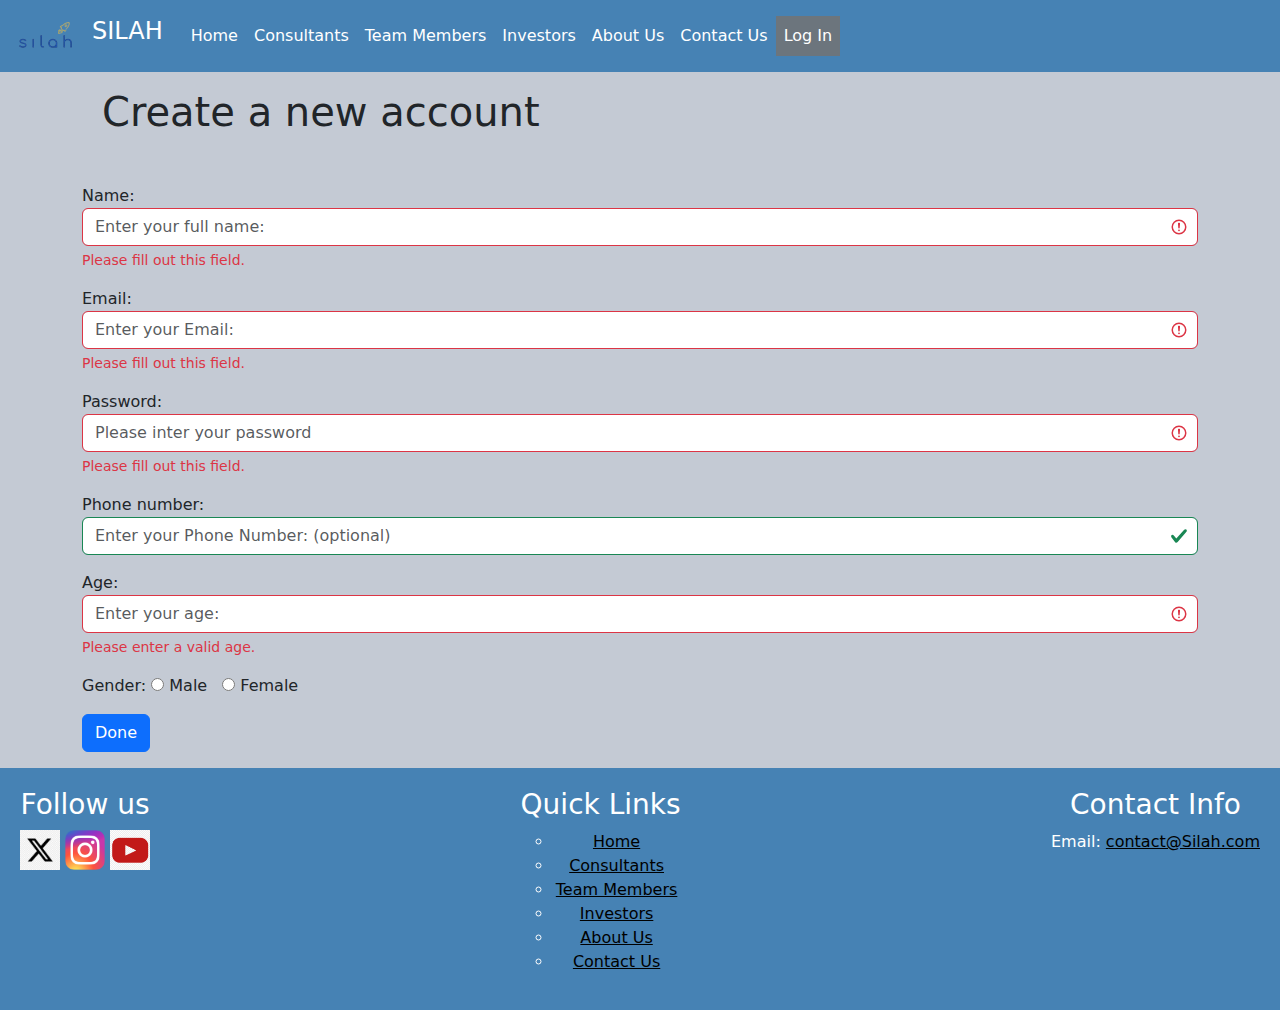
<file: signup.html>
<html xmlns = ″http://www.w3.org/1999/xhtml″>
<head>
    <title>Sighn Up</title>
    <link href="https://cdn.jsdelivr.net/npm/bootstrap@5.2.3/dist/css/bootstrap.min.css" rel="stylesheet">
    <script src="https://cdn.jsdelivr.net/npm/bootstrap@5.2.3/dist/js/bootstrap.bundle.min.js"></script>

    <style>@import url("webstyle.css");
    a{color:black}
  
    </style>
</head>
<body>
    

    <header>

        <div class="container-fluid" style="background-color:steelblue">
            <nav class="navbar navbar-expand-sm navbar-dark"> 
                <a class="navbar-brand" href="index.html" style="font-size:x-large; margin-right: 20px;">
                    <img src="logo.png" alt="Logo" class="d-inline-block align-text-top" style="margin-right: 10px;">SILAH</a>
                <ul class="navbar-nav" style="text-align: end;">
                    
                    <li class="nav-item"><a class="nav-link text-white" href="index.html">Home</a></li>
                    <li class="nav-item"><a class="nav-link text-white" href="Consultants.html">Consultants</a></li>
                    <li class="nav-item"><a class="nav-link text-white" href="TeamMembers.html">Team Members</a></li>
                    <li class="nav-item"><a class="nav-link text-white" href="Investors.html">Investors</a></li>
                    <li class="nav-item"><a class="nav-link text-white" href="AboutUs.html">About Us</a></li>
                    <li class="nav-item"><a class="nav-link text-white" href="ContactUs.html">Contact Us</a></li>
                    <li class="nav-item"><a class="nav-link text-white  active bg-secondary" href="login.html">Log In</a></li>
                </ul>
            </nav>
        </div>
    </header>

    <div class="container mt-3">    
        <h1>Create a new account</h1><br/>
    
        <form  action="https://httpbin.org/get" class="was-validated" method="post">
            <div class="mb-3 mt-3">
                <label for="name">Name:</label>
                <input type="text" id="name" class="form-control" placeholder="Enter your full name: " required >
    
                <div class="valid-feedback">Valid.</div>
                <div class="invalid-feedback">Please fill out this field.</div>
            </div>

            <div class="mb-3 mt-3">
                <label for="email">Email:</label>
                <input type="email" id="email" class="form-control" placeholder="Enter your Email: " required >
    
                <div class="valid-feedback">Valid.</div>
                <div class="invalid-feedback">Please fill out this field.</div>
            </div>

            <div class="mb-3 mt-3">
                <label for="pws">Password:</label>
                <input type="password" id="pws" class="form-control" placeholder="Please inter your password" required >
    
                <div class="valid-feedback">Valid.</div>
                <div class="invalid-feedback">Please fill out this field.</div>
            </div>
    
            <div class="mb-3 mt-3">
                <label for="number">Phone number:</label>
                <input type="number" id="number" class="form-control" placeholder="Enter your Phone Number: (optional)">

            </div> 

            <div class="mb-3 mt-3">
                <label for="age">Age:</label>
                <input type="number" id="age" class="form-control" placeholder="Enter your age:" required>
                <div class="valid-feedback">Valid.</div>
                <div class="invalid-feedback">Please enter a valid age.</div>
            </div>

            <div class="mb-3 mt-3">
                <label>Gender:</label>
                <div style="display: inline-block;">
                    <input type="radio" id="male" name="gender" value="male" style="display: inline-block;">
                    <label for="male" style="display: inline-block; margin-right: 10px;">Male</label>
                
                    <input type="radio" id="female" name="gender" value="female" style="display: inline-block;">
                    <label for="female" style="display: inline-block;">Female</label>
                </div>
                <div class="invalid-feedback">Please select your gender.</div>
            </div>



            


            <button type="submit" class="btn btn-primary">Done</button>
            </br>
        </form></div>


    <!-- Footer -->
    <footer style="background-color:steelblue">
        <div class="footer-container">
            <div class="logo-social">
            <h3>Follow us</h3>
            <div class="social-links" >
                <a href="https://twitter.com/"><img src="x.jpg" width="40px"></a>
                <a href="https://www.instagram.com/"><img src="instagram.png" width="40px"></a>
                <a href="https://www.youtube.com/"><img src="youtube.png"  width="40px"></a>
            </div>
        </div>
        <div class="Quick links">
            <h3>Quick Links</h3>
            <ul style="list-style-type: circle;">
                <li><a href="index.html" >Home</a></li>
                <li><a href="Consultants.html">Consultants</a></li>
                <li><a href="TeamMembers.html">Team Members</a></li>
                <li><a href="Investors.html">Investors</a></li>
                <li><a href="AboutUs.html">About Us</a></li>
                <li><a href="ContactUs.html">Contact Us</a></li>
            </ul>
        </div>
        <div class="contact info">
            <h3>Contact Info</h3>
            <p>Email: <a href="mailto: s137312@student.squ.edu.om">contact@Silah.com</a></p>
        </div>
    </div>
    </footer>
</body>
</html>
</file>
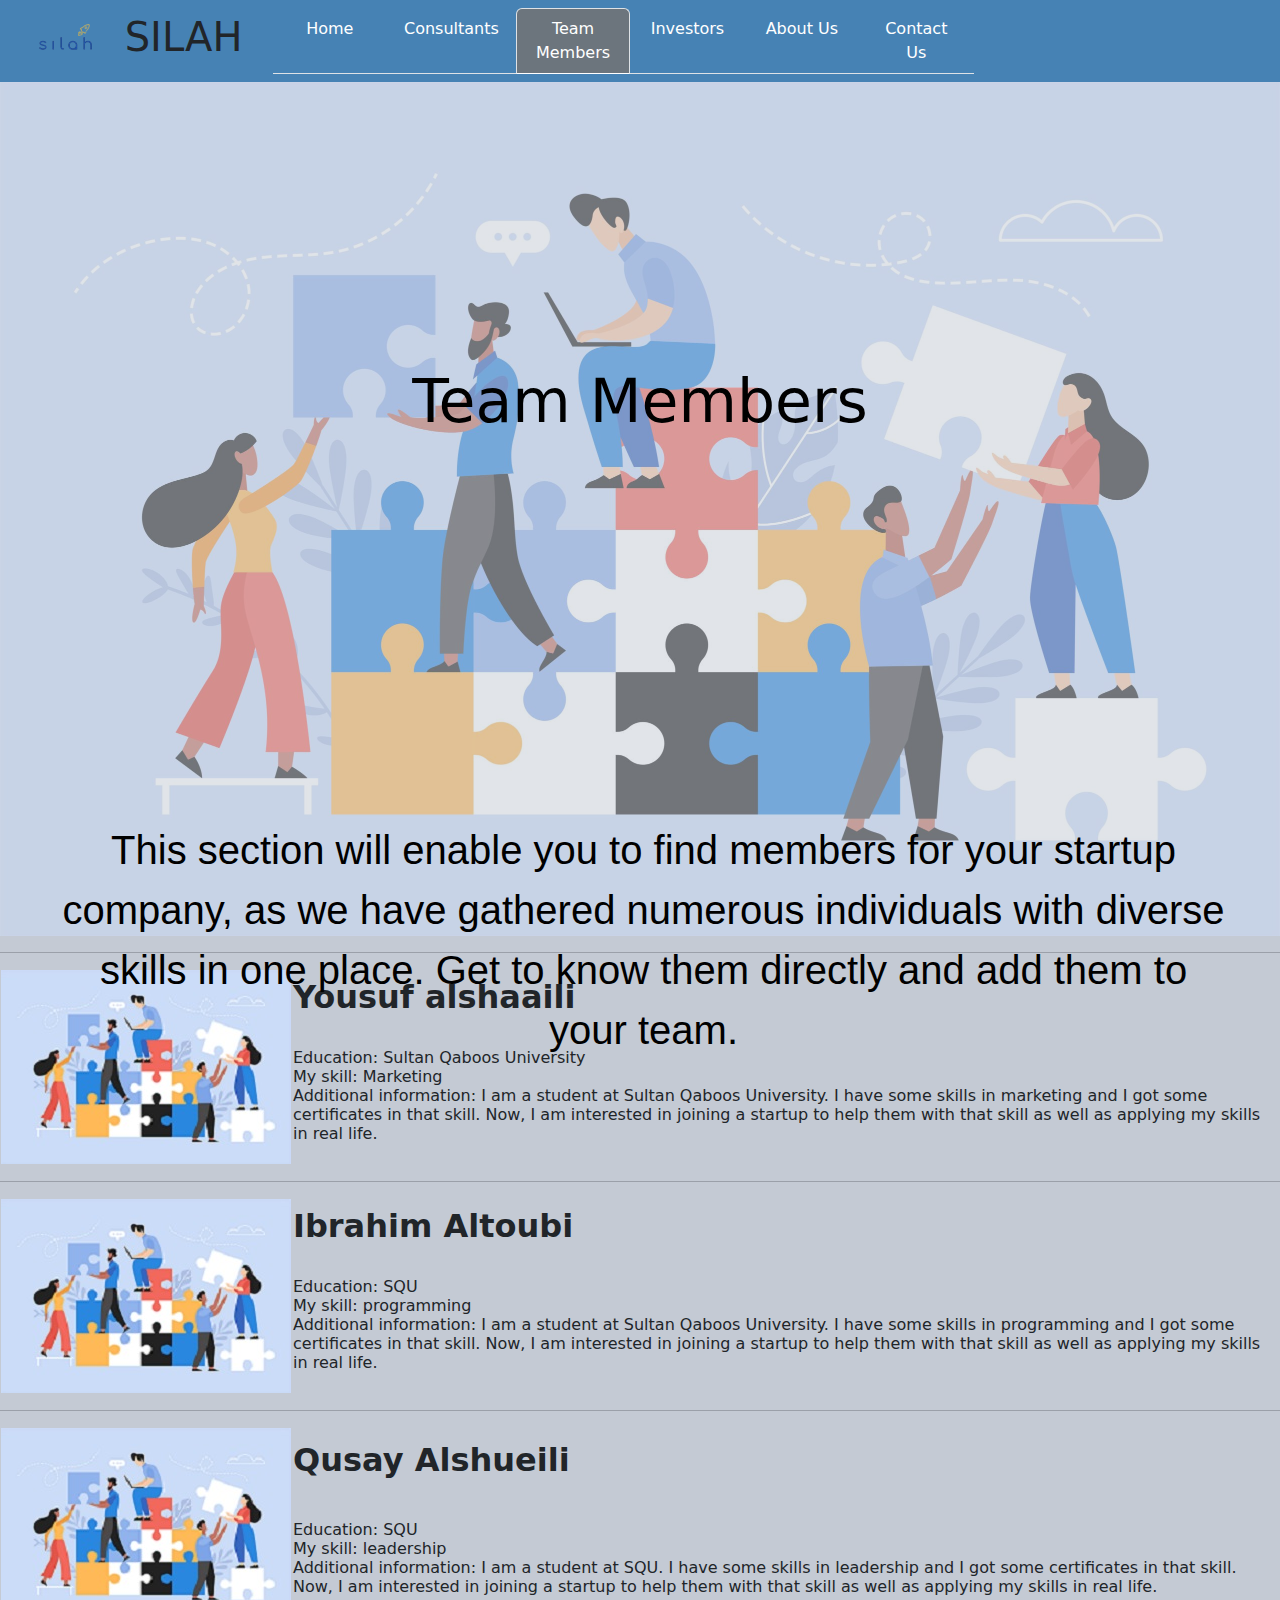
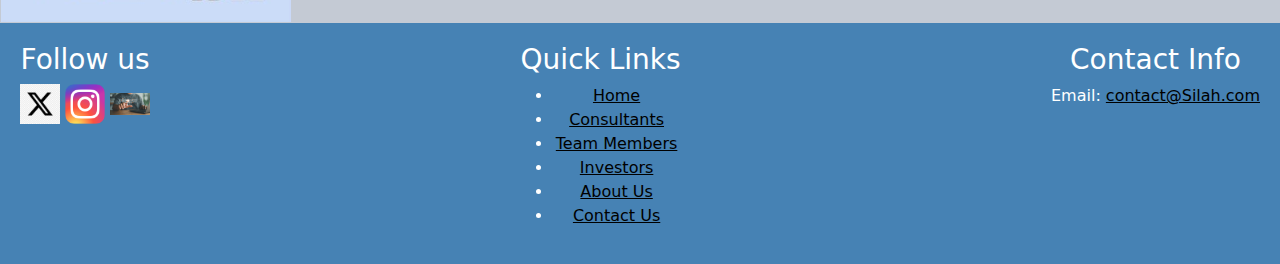
<file: Team members.html>
<html xmlns = ″http://www.w3.org/1999/xhtml″>
    <link href="https://cdn.jsdelivr.net/npm/bootstrap@5.2.3/dist/css/bootstrap.min.css" rel="stylesheet">
    <script src="https://cdn.jsdelivr.net/npm/bootstrap@5.2.3/dist/js/bootstrap.bundle.min.js"></script>
<head>
    <title>Team Members</title>

    <style>
        @import url("webstyle.css");
        .text{transform: translate(4%, 100%);}
        .header{
            float: left;
            

        }
        .link{
            float: right;
            color: black;
            
        }
        .footer-container {
        color: #fff;
        padding: 20px;
        text-align: center;
        display: flex;
        justify-content: space-between;
    }
    a{color:black}

    </style>
    

</head>
<body>



    <header>

        <div class="container-fluid" style="background-color:steelblue">
            <nav class="navbar navbar-expand-sm navbar-dark"> 
                <h1 style="margin-right: 10px;"><img src="logo.png" alt=" logo" style="margin-right: 10px;"> SILAH</h1>
                <ul class="nav nav-tabs nav-justified" style="text-align: end;">
                    
                    <li class="nav-item"><a class="nav-link text-white " href="index.html">Home</a></li>
                    <li class="nav-item"><a class="nav-link text-white " href="Consultants.html">Consultants</a></li>
                    <li class="nav-item"><a class="nav-link text-white active bg-secondary " href="Team members.html">Team Members</a></li>
                    <li class="nav-item"><a class="nav-link text-white " href="Investors.html">Investors</a></li>
                    <li class="nav-item"><a class="nav-link text-white " href="AboutUs.html">About Us</a></li>
                    <li class="nav-item"><a class="nav-link text-white " href="ContactUs.html">Contact Us</a></li>
                </ul>
            </nav>

        </header>

        <img id="image" src="team_members_header.jpeg" alt="background-image" style="width:100%;">
        
        <div class="centered"></br></br></br>
            <h2 font-size="100px">Team Members</h2></div>
        </br>
         <div class="text" ><p>This section will enable you to find members for your startup</br>
                                company, as we have gathered numerous individuals with diverse</br>
                                skills in one place. Get to know them directly and add them to</br>
                                your team.</p></div>    
    </div>
    <hr>


    <div>
        <table >
            <tr>
                <th rowspan=2 align = "center"><img src="team.jpeg"></th>
                <th>Yousuf alshaaili</th>
            </tr>
            <tr>
                
                <td>Education:  Sultan Qaboos University 
                    <br/>My skill: Marketing <br/>
                    Additional information: I am a student at Sultan Qaboos University. I have some 
                    skills in marketing and I got some certificates in that skill. Now,
                    I am interested in joining a startup to help them with that skill as well as applying my skills in real life.</td>
            </tr>
        </table>
    </div>

    <hr>

    <div>
        <table >
            <tr>
                <th rowspan=2 align = "center"><img src="team.jpeg"></th>
                <th>Ibrahim Altoubi</th>
            </tr>
            <tr>
                
                <td>Education: SQU<br/>
                    My skill: programming<br/>
                    Additional information: I am a student at Sultan Qaboos University. I have some skills in programming and I got some certificates in that skill. Now,
                     I am interested in joining a startup to help them with that skill as well as applying my skills in real life.</td>
            </tr>
        </table>
    </div>



    <hr>


    <div>
        <table >
            <tr>
                <th rowspan=2 align = "center"><img src="team.jpeg"></th>
                <th>Qusay Alshueili</th>
            </tr>
            <tr>
                
                <td>Education: SQU<br/>
                    My skill: leadership<br/>
                    Additional information: I am a student at SQU. I have some skills in leadership and I got some certificates in that skill. Now, 
                    I am interested in joining a startup to help them with that skill as well as applying my skills in real life.</td>
            </tr>
        </table>
    </div>
    
    <footer style="background-color:steelblue">
        <div class="footer-container">
            <div class="logo-social">
            <h3>Follow us</h3>
            <div class="social-links" >
                <a href="https://twitter.com/"><img src="x.jpg" width="40px"></a>
                <a href="https://www.instagram.com/"><img src="instagram.png" width="40px"></a>
                <a href="ContactUs.html"><img src="conatactus.png"  width="40px"></a>
            </div>
        </div>
        <div class="Quick links">
            <h3>Quick Links</h3>
            <ul>
                <li><a href="index.html" >Home</a></li>
                <li><a href="Consultants.html">Consultants</a></li>
                <li><a href="Team members.html">Team Members</a></li>
                <li><a href="Investors.html">Investors</a></li>
                <li><a href="AboutUs.html">About Us</a></li>
                <li><a href="ContactUs.html">Contact Us</a></li>
            </ul>
        </div>
        <div class="contact info">
            <h3>Contact Info</h3>
            <p>Email: <a href="mailto: s137312@student.squ.edu.om">contact@Silah.com</a></p>
        </div>
    </div>
    </footer>
    
</body>
</html>
</file>
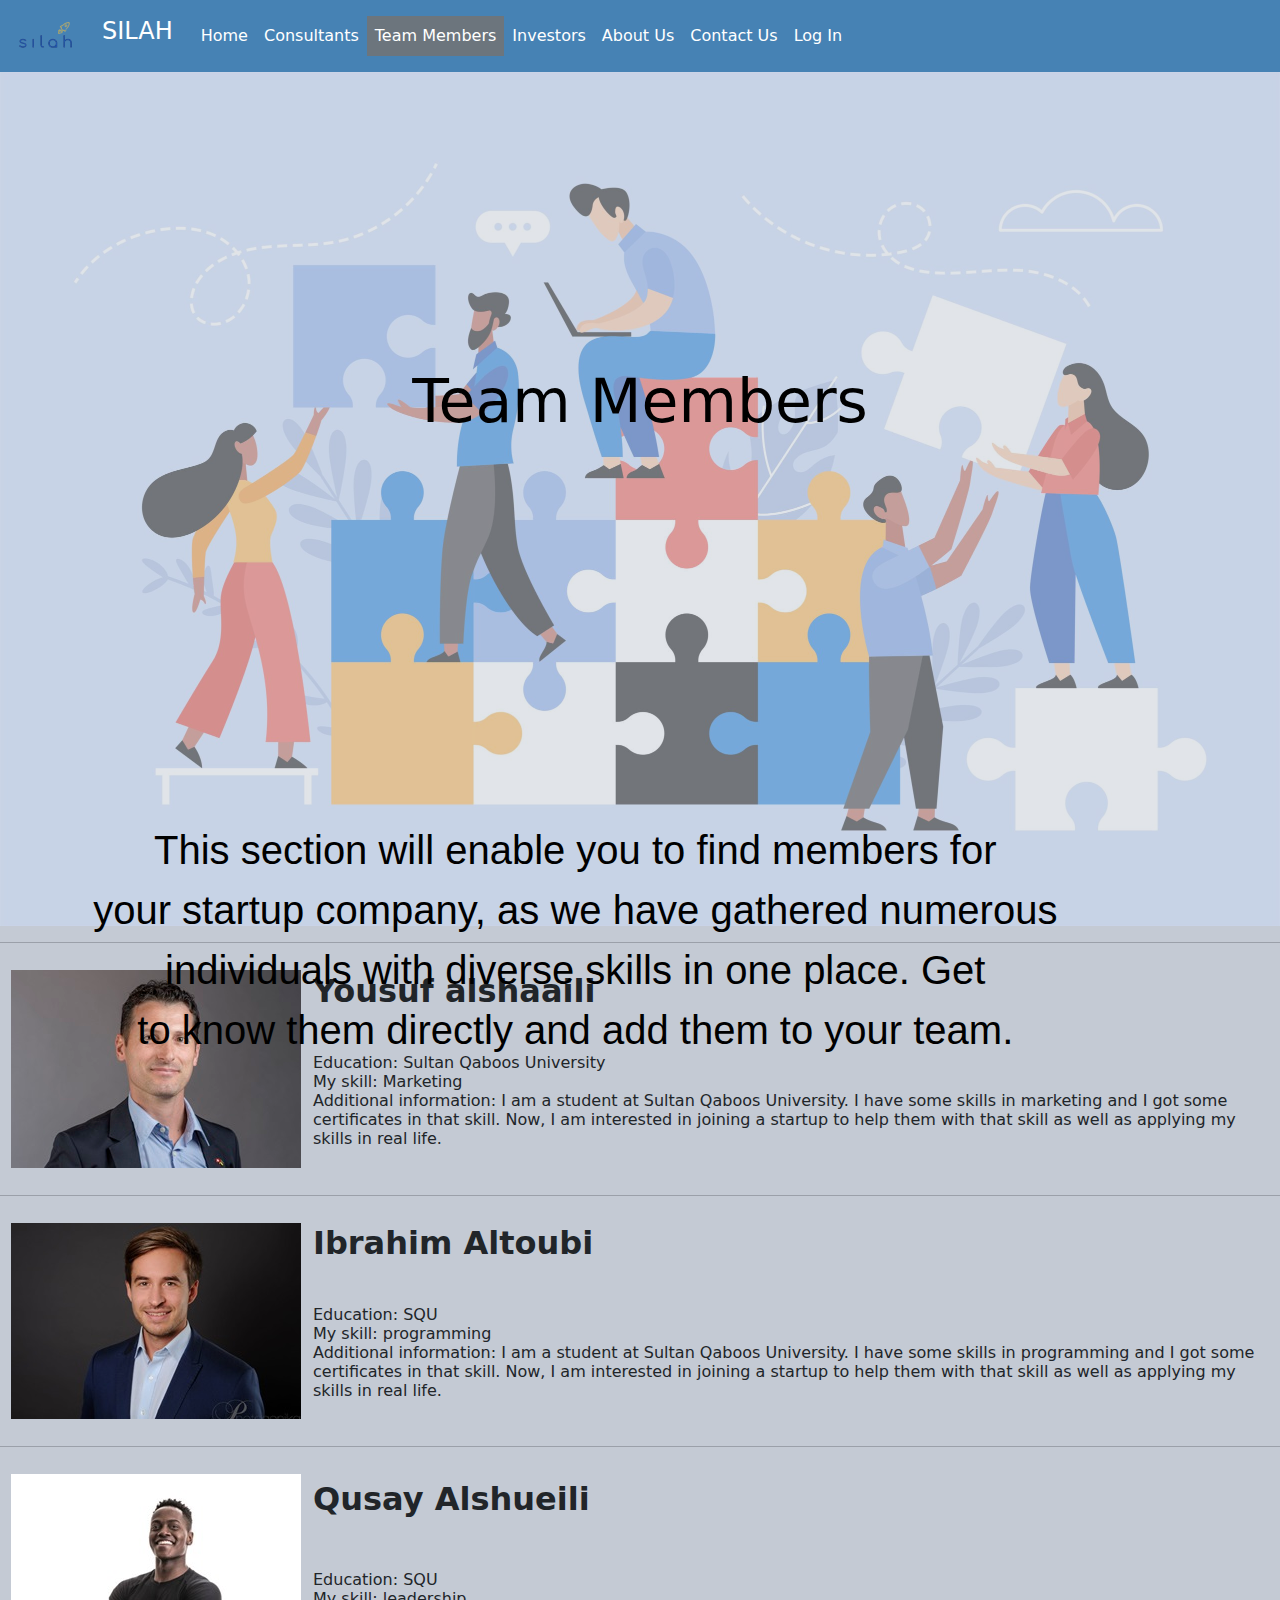
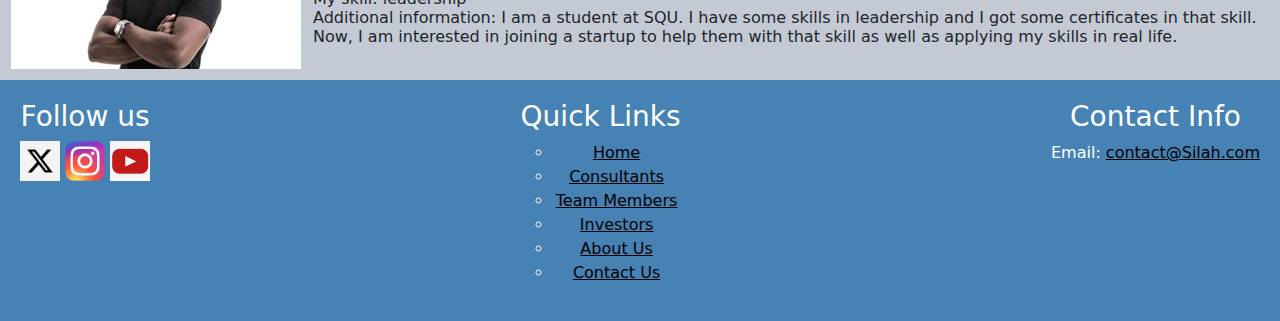
<file: TeamMembers.html>
<html xmlns = ″http://www.w3.org/1999/xhtml″>
    <link href="https://cdn.jsdelivr.net/npm/bootstrap@5.2.3/dist/css/bootstrap.min.css" rel="stylesheet">
    <script src="https://cdn.jsdelivr.net/npm/bootstrap@5.2.3/dist/js/bootstrap.bundle.min.js"></script>
<head>
    <title>TeamMembers</title>

    <style>
        @import url("webstyle.css");
        .text{transform: translate(8%, 100%);}
        .header{
            float: left;
            

        }
        .link{
            float: right;
            color: black;
            
        }
    a{color:black}

    </style>
    

</head>
<body>



    <header>

        <div class="container-fluid" style="background-color:steelblue">
            <nav class="navbar navbar-expand-sm navbar-dark"> 
                <a class="navbar-brand" href="index.html" style="font-size:x-large; margin-right: 20px;">
                    <img src="logo.png" alt="Logo" class="d-inline-block align-text-top" style="margin-right: 20px;">SILAH</a>
                <ul class="navbar-nav" style="text-align: end;">
                    
                    <li class="nav-item"><a class="nav-link text-white " href="index.html">Home</a></li>
                    <li class="nav-item"><a class="nav-link text-white " href="Consultants.html">Consultants</a></li>
                    <li class="nav-item"><a class="nav-link text-white active bg-secondary " href="TeamMembers.html">Team Members</a></li>
                    <li class="nav-item"><a class="nav-link text-white " href="Investors.html">Investors</a></li>
                    <li class="nav-item"><a class="nav-link text-white " href="AboutUs.html">About Us</a></li>
                    <li class="nav-item"><a class="nav-link text-white " href="ContactUs.html">Contact Us</a></li>
                    <li class="nav-item"><a class="nav-link text-white" href="login.html">Log In</a></li>
                </ul>
            </nav>
        </div>
    </header>

        <img id="image" src="team_members_header.jpeg" alt="background-image" style="width:100%;">
        
        <div class="centered"></br></br></br>
            <h2 font-size="100px">Team Members</h2></div>
        </br>
         <div class="text" ><p>This section will enable you to find members for</br>
                               your startup company, as we have gathered numerous</br> 
                               individuals with diverse skills in one place. Get</br> 
                               to know them directly and add them to your team.</p></div>    
    
    <hr>


    <div >
        <table >
            <tr>
                <th rowspan=2 align = "center"><img src="team_1.jpg" style="padding: 10px;"></th>
                <th>Yousuf alshaaili</th>
            </tr>
            <tr>
                
                <td>Education:  Sultan Qaboos University 
                    <br/>My skill: Marketing <br/>
                    Additional information: I am a student at Sultan Qaboos University. I have some 
                    skills in marketing and I got some certificates in that skill. Now,
                    I am interested in joining a startup to help them with that skill as well as applying my skills in real life.</td>
            </tr>
        </table>
    </div>

    <hr>

    <div>
        <table >
            <tr>
                <th rowspan=2 align = "center"><img src="team_2.jpg" style="padding: 10px;"></th>
                <th>Ibrahim Altoubi</th>
            </tr>
            <tr>
                
                <td>Education: SQU<br/>
                    My skill: programming<br/>
                    Additional information: I am a student at Sultan Qaboos University. I have some skills in programming and I got some certificates in that skill. Now,
                     I am interested in joining a startup to help them with that skill as well as applying my skills in real life.</td>
            </tr>
        </table>
    </div>



    <hr>


    <div>
        <table >
            <tr>
                <th rowspan=2 align = "center"><img src="team_3.jpg" style="padding: 10px;"></th>
                <th>Qusay Alshueili</th>
            </tr>
            <tr>
                
                <td>Education: SQU<br/>
                    My skill: leadership<br/>
                    Additional information: I am a student at SQU. I have some skills in leadership and I got some certificates in that skill. Now, 
                    I am interested in joining a startup to help them with that skill as well as applying my skills in real life.</td>
            </tr>
        </table>
    </div>
    
    <footer style="background-color:steelblue">
        <div class="footer-container">
            <div class="logo-social">
            <h3>Follow us</h3>
            <div class="social-links" >
                <a href="https://twitter.com/"><img src="x.jpg" width="40px"></a>
                <a href="https://www.instagram.com/"><img src="instagram.png" width="40px"></a>
                <a href="https://www.youtube.com/"><img src="youtube.png"  width="40px"></a>
            </div>
        </div>
        <div class="Quick links">
            <h3>Quick Links</h3>
            <ul style="list-style-type: circle;">
                <li><a href="index.html" >Home</a></li>
                <li><a href="Consultants.html">Consultants</a></li>
                <li><a href="TeamMembers.html">Team Members</a></li>
                <li><a href="Investors.html">Investors</a></li>
                <li><a href="AboutUs.html">About Us</a></li>
                <li><a href="ContactUs.html">Contact Us</a></li>
            </ul>
        </div>
        <div class="contact info">
            <h3>Contact Info</h3>
            <p>Email: <a href="mailto: s137312@student.squ.edu.om">contact@Silah.com</a></p>
        </div>
    </div>
    </footer>
    
</body>
</html>
</file>
